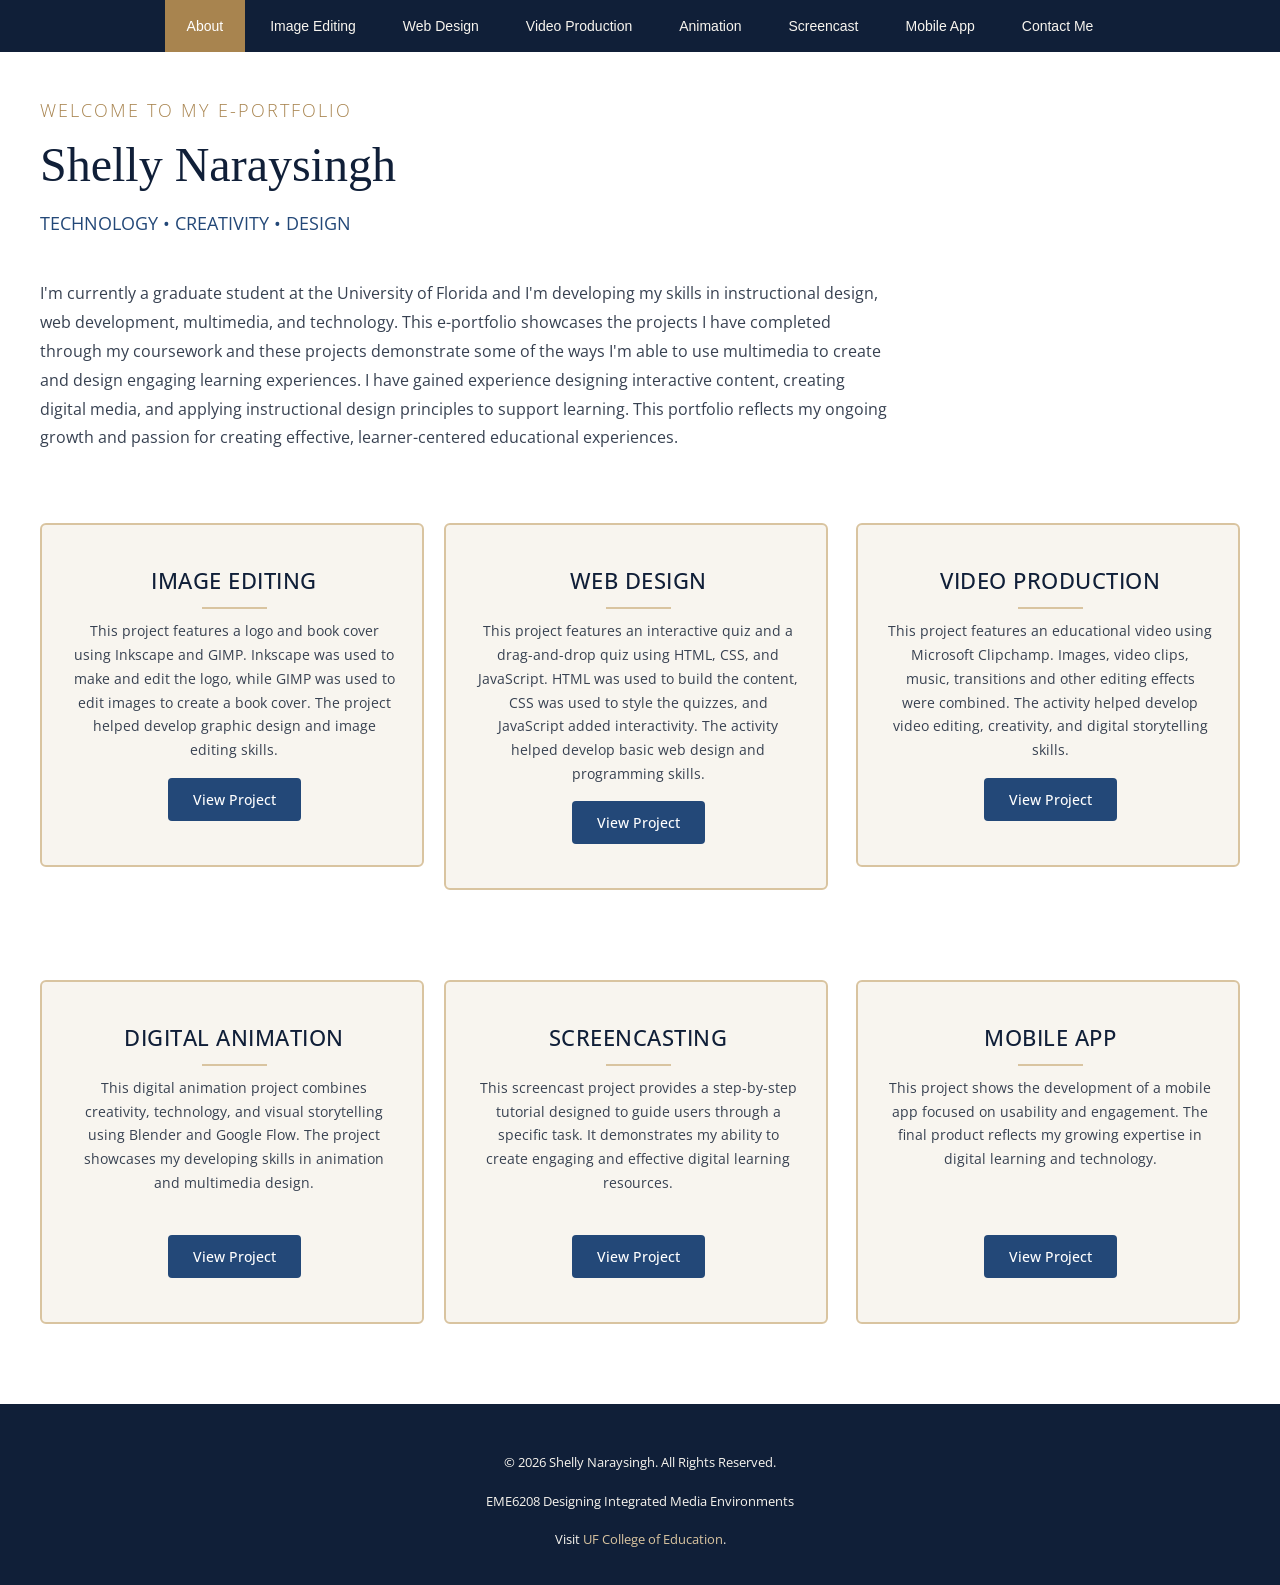
<file: index.html>
<!DOCTYPE html PUBLIC "-//W3C//DTD XHTML 1.0 Strict//EN" "http://www.w3.org/TR/xhtml1/DTD/xhtml1-strict.dtd">


<!--
Design by TEMPLATED
http://templated.co
Released for free under the Creative Commons Attribution License
Name       : Vestibule 
Description: A two-column, fixed-width design with dark color scheme.
Version    : 1.0
Released   : 20130406
-->

<!-- Comments are in ALL CAPS -->


<html xmlns="http://www.w3.org/1999/xhtml">
<head>
<meta name="keywords" content="" />
<meta name="description" content="" />
<meta http-equiv="content-type" content="text/html; charset=utf-8" />

<!-- SET THE PAGE TITLE INSIDE THE TITLE TAGS BELOW -->
<title>Shelly Naraysingh's E-Portfolio</title>

<link href="http://fonts.googleapis.com/css?family=Open+Sans:400,700,300" rel="stylesheet" type="text/css" />
<link href="style.css" rel="stylesheet" type="text/css" media="screen" />
</head>

<body>
<div id="wrapper">
<!-- START OF THE NAVIGATION SECTION.  DO NOT CHANGE ANYTHING ABOVE THIS LINE EXCEPT TO SET THE TITLE. -->


	<div id="menu-wrapper">
		<div id="menu" class="container">
			<ul>
				<!-- NAVIGATION MENU.  THERE SHOULD BE ONE LIST ITEM FOR EACH BUTTON IN YOUR NAVIGATION BAR. -->
                <!-- REPLACE THE # IN THE LINK WITH THE FILE NAME OF THE APPROPRIATE PAGE.  -->
                <li class="current_page_item"><a href="index.html">About</a></li>
				<li><a href="image.html">Image Editing</a></li>
				<li><a href="web-design.html">Web Design</a></li>
				<li><a href="video.html">Video Production</a></li>
				<li><a href="animation.html">Animation</a></li>
				<li><a href="screencast.html">Screencast</a></li>
				<li><a href="mobile.html">Mobile App</a></li>
				<li><a href="contact.html">Contact Me</a></li>
			</ul>
		</div>
	</div>
	<div id="logo" class="container">
		<!-- THIS IS WHERE YOU CUSTOMIZE THE HEADER FOR EACH PAGE. -->
        <h2>Welcome to My E-Portfolio</h2>
		<h1>Shelly Naraysingh</h1>
		<!-- THIS IS WHERE YOU CUSTOMIZE THE SUBHEADER FOR EACH PAGE. -->
        <p>TECHNOLOGY • CREATIVITY • DESIGN</p>
	</div>
	<div id="page" class="container">
		<div>
			<div class="entry">
				<!-- THIS IS WHERE YOU CUSTOMIZE THE INTRODUCTORY PARAGRAPH FOR EACH PAGE. -->
                <p>I'm currently a graduate student at the University of Florida and I'm developing my skills in instructional design, web development, multimedia, and technology.  
					This e-portfolio showcases the projects I have completed through my coursework and these projects demonstrate some of the ways I'm able to use multimedia to create and design engaging learning experiences.  
					I have gained experience designing interactive content, creating digital media, and applying instructional design principles to support learning.  
					This portfolio reflects my ongoing growth and passion for creating effective, learner-centered educational experiences.</p>
			</div>
		</div>
	</div>
    
    
<!-- END OF THE NAVIGATION SECTION. -->

<!-- START OF THE CONTENT SECTION. -->

<!-- ON OTHER PAGES, LIKE THE PROJECT PAGES, YOU WILL TAKE OUT EVERYTHING BETWEEN HERE AND THE END OF THE CONTENT SECTION AND REPLACE IT WITH THE PROJECT CONTENT. -->
    
    
    
    
	<div id="three-column" class="container">
		<div class="tbox1">
			<div class="box-style">
				<div class="content">
					
					<h2>Image Editing</h2>
					<p>This project features a logo and book cover using Inkscape and GIMP. Inkscape was used to make and edit the logo, while GIMP was used to edit images to create a book cover. The project helped develop graphic design and image editing skills.</p>
					<a href="image.html" class="button">View Project</a>
				</div>
			</div>
		</div>
		<div class="tbox2">
			<div class="box-style">
				<div class="content">
					<h2>Web Design</h2>
					<p>This project features an interactive quiz and a drag-and-drop quiz using HTML, CSS, and JavaScript. 
						HTML was used to build the content, CSS was used to style the quizzes, and JavaScript added interactivity. 
						The activity helped develop basic web design and programming skills.</p>
					<a href="web-design.html" class="button">View Project</a>
				</div>
			</div>
		</div>
		<div class="tbox3">
			<div class="box-style">
				<div class="content">
					<h2>Video Production</h2>
					<p>This project features an educational video using Microsoft Clipchamp.  
						Images, video clips, music, transitions and other editing effects were combined.  
						The activity helped develop video editing, creativity, and digital storytelling skills.</p>
					<a href="video.html" class="button">View Project</a>
				</div>
			</div>
		</div>
	</div>
	<div id="three-column" class="container">
		<div class="tbox1">
			<div class="box-style">
				<div class="content">
					<h2>Digital Animation</h2>
					<p>This digital animation project combines creativity, technology, and visual storytelling using Blender and Google Flow.  
						The project showcases my developing skills in animation and multimedia design.</p>
					<a href="animation.html" class="button">View Project</a>
				</div>
			</div>
		</div>
		<div class="tbox2">
			<div class="box-style">
				<div class="content">
					<h2>Screencasting</h2>
					<p>This screencast project provides a step-by-step tutorial designed to guide users through a specific task.  
						It demonstrates my ability to create engaging and effective digital learning resources.</p>
					<a href="screencast.html" class="button">View Project</a>
				</div>
			</div>
		</div>
		<div class="tbox3">
			<div class="box-style">
				<div class="content">
					<h2>Mobile App</h2>
					<p>This project shows the development of a mobile app focused on usability and engagement.  
						The final product reflects my growing expertise in digital learning and technology.</p>
					<a href="mobile.html" class="button">View Project</a>
				
				</div>
			</div>
		</div>
	</div>	
    
    
    
    
    
<!-- END OF THE CONTENT SECTION.  BELOW YOU CAN CUSTOMIZE YOUR FOOTER. -->
</div>

<div id="footer">
	<!-- START FOOTER -->
	<p>&copy; 2026 Shelly Naraysingh. All Rights Reserved.</p>
	<p>EME6208 Designing Integrated Media Environments</p> 
	<p>Visit <a href="https://education.ufl.edu/educational-technology/" rel="nofollow">UF College of Education</a>.</p>
    <!-- END FOOTER -->
</div>

</body>
</html>
</file>
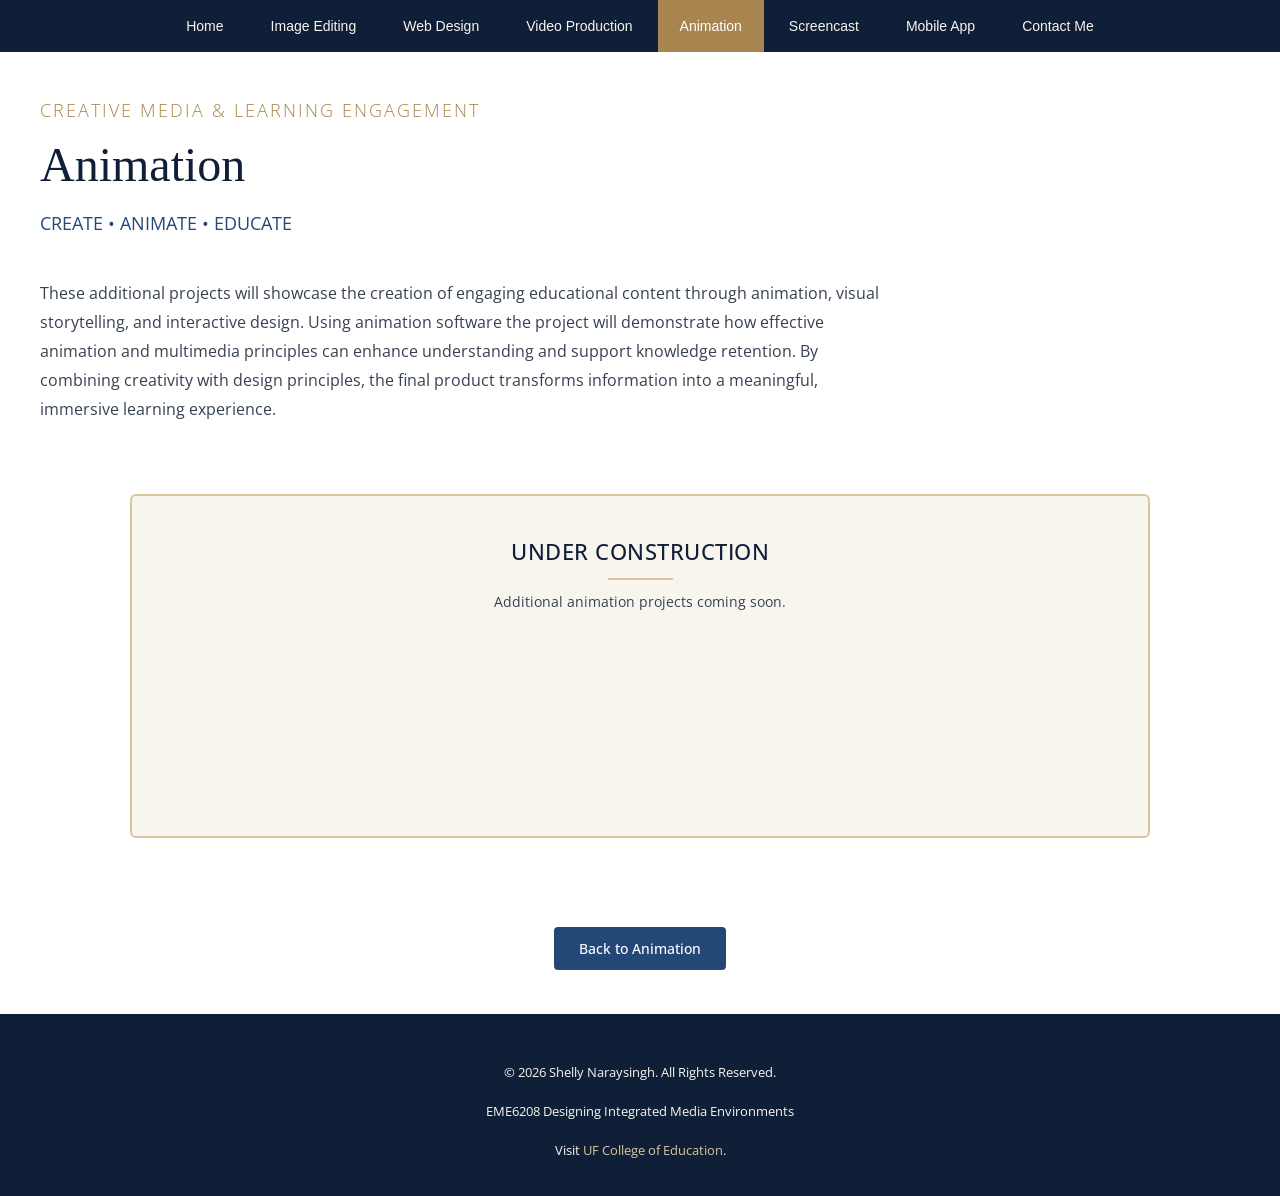
<file: animation-projects.html>
<!DOCTYPE html PUBLIC "-//W3C//DTD XHTML 1.0 Strict//EN" "http://www.w3.org/TR/xhtml1/DTD/xhtml1-strict.dtd">


<!--
Design by TEMPLATED
http://templated.co
Released for free under the Creative Commons Attribution License
Name       : Vestibule 
Description: A two-column, fixed-width design with dark color scheme.
Version    : 1.0
Released   : 20130406
-->

<!-- Comments are in ALL CAPS -->


<html xmlns="http://www.w3.org/1999/xhtml">
<head>
<meta name="keywords" content="" />
<meta name="description" content="" />
<meta http-equiv="content-type" content="text/html; charset=utf-8" />

<!-- SET THE PAGE TITLE INSIDE THE TITLE TAGS BELOW -->
<title>Animation Projects</title>

<link href="http://fonts.googleapis.com/css?family=Open+Sans:400,700,300" rel="stylesheet" type="text/css" />
<link href="style.css" rel="stylesheet" type="text/css" media="screen" />
</head>

<body>
<div id="wrapper">
<!-- START OF THE NAVIGATION SECTION.  DO NOT CHANGE ANYTHING ABOVE THIS LINE EXCEPT TO SET THE TITLE. -->


	<div id="menu-wrapper">
		<div id="menu" class="container">
			<ul>
				<!-- NAVIGATION MENU.  THERE SHOULD BE ONE LIST ITEM FOR EACH BUTTON IN YOUR NAVIGATION BAR. -->
                <!-- REPLACE THE # IN THE LINK WITH THE FILE NAME OF THE APPROPRIATE PAGE.  -->
                <li ><a href="index.html">Home</a></li>
				<li><a href="image.html">Image Editing</a></li>
				<li><a href="web-design.html">Web Design</a></li>
				<li><a href="video.html">Video Production</a></li>
				<li class="current_page_item"><a href="animation.html">Animation</a></li>
				<li><a href="screencast.html">Screencast</a></li>
				<li><a href="mobile.html">Mobile App</a></li>
				<li><a href="contact.html">Contact Me</a></li>
			</ul>
		</div>
	</div>
<!-- END OF THE NAVIGATION SECTION. -->
	
	<div id="logo" class="container">
		<!-- THIS IS WHERE YOU CUSTOMIZE THE HEADER FOR EACH PAGE. -->
        <h2>CREATIVE MEDIA  & LEARNING ENGAGEMENT</h2>
		<h1>Animation</h1>
		<!-- THIS IS WHERE YOU CUSTOMIZE THE SUBHEADER FOR EACH PAGE. -->
        <p>CREATE • ANIMATE • EDUCATE</p>
	</div>
	<div id="page" class="container">
		<div>
			<div class="entry">
				<!-- THIS IS WHERE YOU CUSTOMIZE THE INTRODUCTORY PARAGRAPH FOR EACH PAGE. -->
                <p>These additional projects will showcase the creation of engaging educational content through animation, visual storytelling, and interactive design.  
					Using animation software the project will demonstrate how effective animation and multimedia principles can enhance understanding and support knowledge retention.  
					By combining creativity with design principles, the final product transforms information into a meaningful, immersive learning experience.</p>
			</div>
		</div>
	</div>
    
<!-- START OF THE CONTENT SECTION. -->

<div id="three-column" class="container image-projects">
    <div class="tbox1">
        <div class="box-style">
            <div class="content">

                <h2>Under Construction</h2>

                <p>Additional animation projects coming soon.</p>

            </div>
        </div>
    </div>
</div>
	
<!-- ON OTHER PAGES, LIKE THE PROJECT PAGES, YOU WILL TAKE OUT EVERYTHING BETWEEN HERE AND THE END OF THE CONTENT SECTION AND REPLACE IT WITH THE PROJECT CONTENT. -->
        


			<div style="text-align: center; margin: 5px 0 30px;">
    <a href="video.html" class="button">Back to Animation</a>
			</div>
	
<!-- END OF THE CONTENT SECTION. -->
	
<div id="footer">
	<!-- START FOOTER -->
	<p>&copy; 2026 Shelly Naraysingh. All Rights Reserved.</p>
	<p>EME6208 Designing Integrated Media Environments</p> 
	<p>Visit <a href="https://education.ufl.edu/educational-technology/" rel="nofollow">UF College of Education</a>.</p>
    <!-- END FOOTER -->
</div>

</body>
</html>
</file>
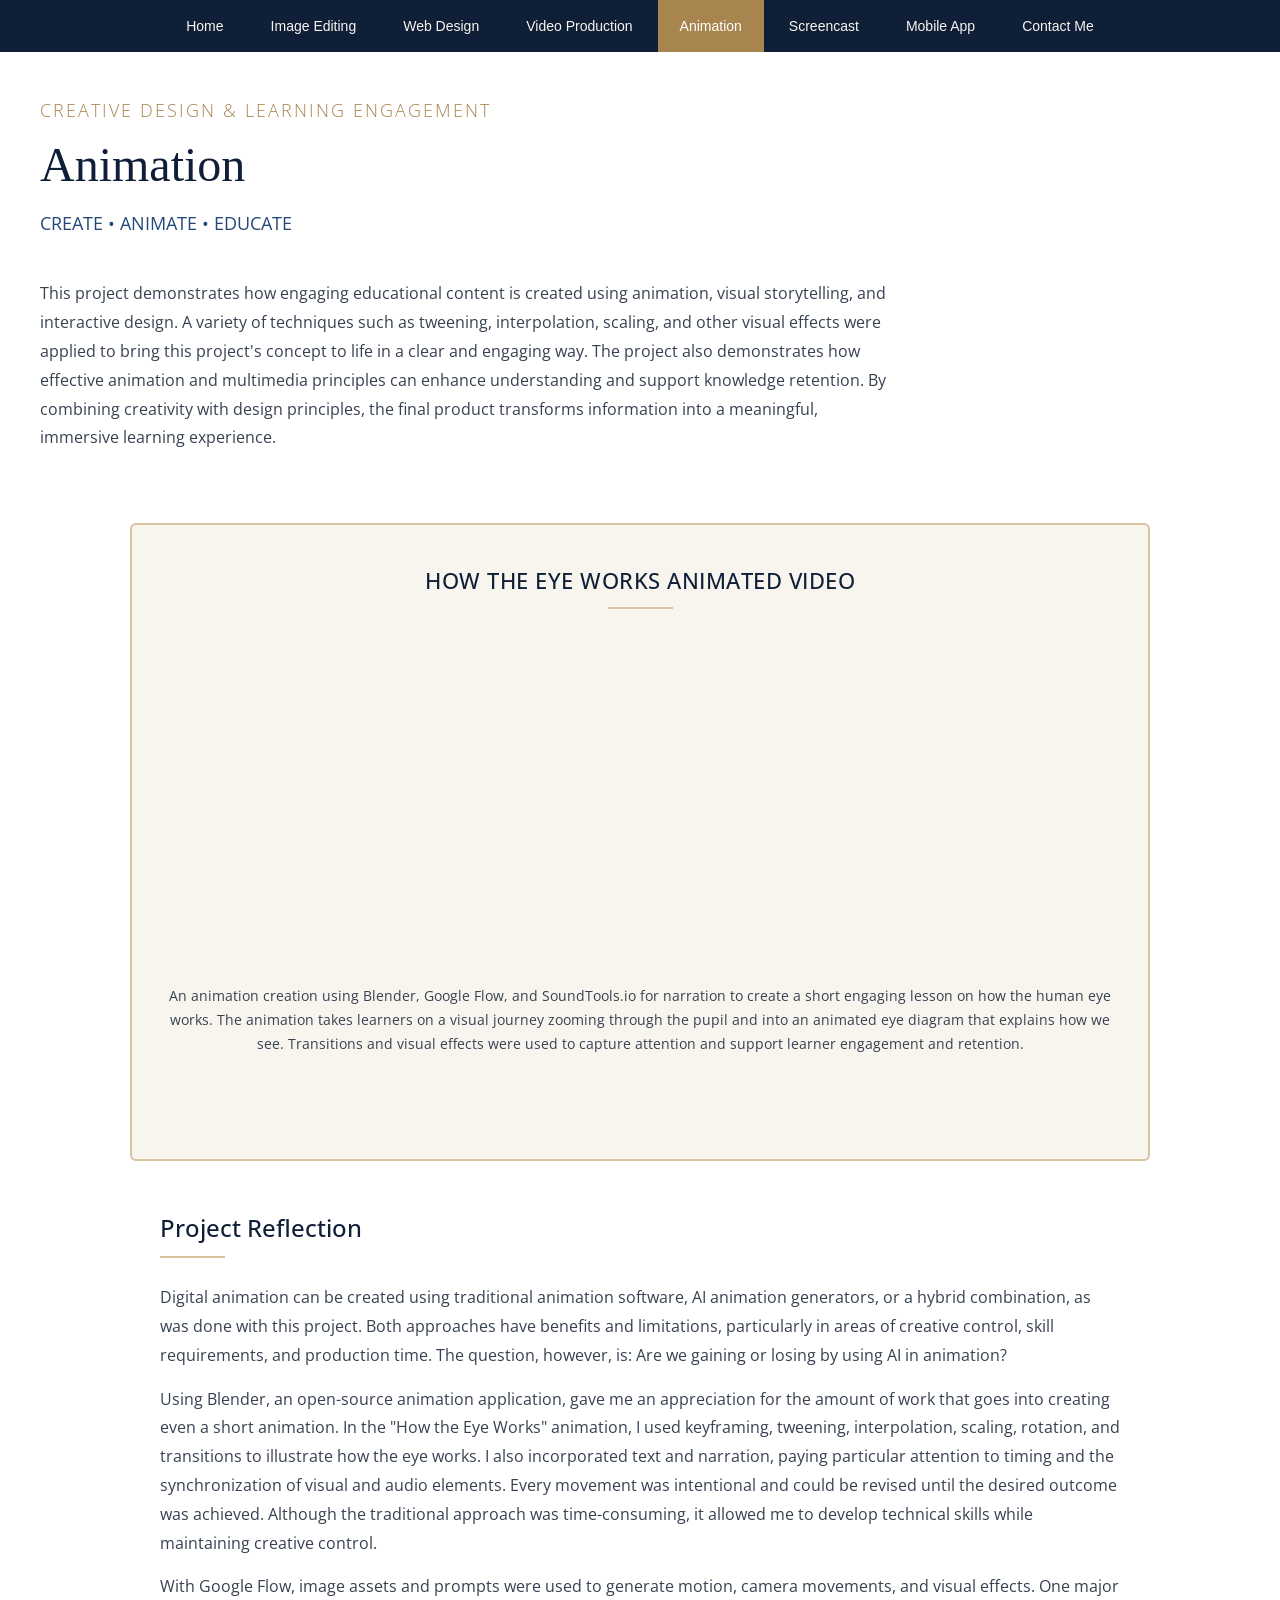
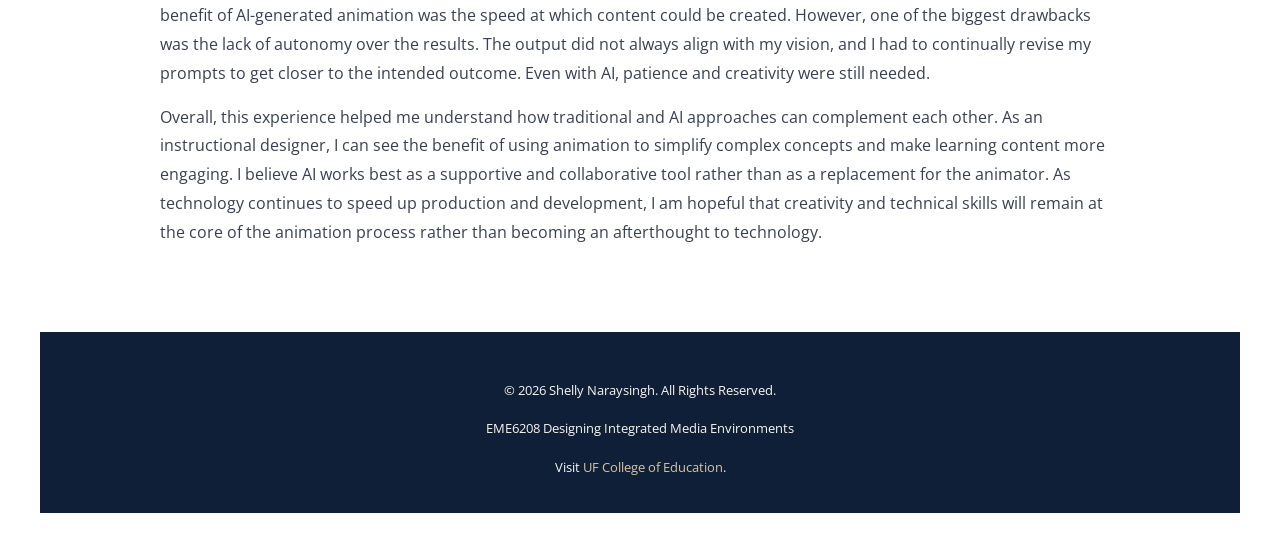
<file: animation.html>
<!DOCTYPE html PUBLIC "-//W3C//DTD XHTML 1.0 Strict//EN" "http://www.w3.org/TR/xhtml1/DTD/xhtml1-strict.dtd">


<!--
Design by TEMPLATED
http://templated.co
Released for free under the Creative Commons Attribution License
Name       : Vestibule 
Description: A two-column, fixed-width design with dark color scheme.
Version    : 1.0
Released   : 20130406
-->

<!-- Comments are in ALL CAPS -->


<html xmlns="http://www.w3.org/1999/xhtml">
<head>
<meta name="keywords" content="" />
<meta name="description" content="" />
<meta http-equiv="content-type" content="text/html; charset=utf-8" />

<!-- SET THE PAGE TITLE INSIDE THE TITLE TAGS BELOW -->
<title>Animation</title>

<link href="http://fonts.googleapis.com/css?family=Open+Sans:400,700,300" rel="stylesheet" type="text/css" />
<link href="style.css" rel="stylesheet" type="text/css" media="screen" />
</head>

<body>
<div id="wrapper">
<!-- START OF THE NAVIGATION SECTION.  DO NOT CHANGE ANYTHING ABOVE THIS LINE EXCEPT TO SET THE TITLE. -->


	<div id="menu-wrapper">
		<div id="menu" class="container">
			<ul>
				<!-- NAVIGATION MENU.  THERE SHOULD BE ONE LIST ITEM FOR EACH BUTTON IN YOUR NAVIGATION BAR. -->
                <!-- REPLACE THE # IN THE LINK WITH THE FILE NAME OF THE APPROPRIATE PAGE.  -->
                <li><a href="index.html">Home</a></li>
				<li><a href="image.html">Image Editing</a></li>
				<li><a href="web-design.html">Web Design</a></li>
				<li><a href="video.html">Video Production</a></li>
				<li class="current_page_item"><a href="animation.html">Animation</a></li>
				<li><a href="screencast.html">Screencast</a></li>
				<li><a href="mobile.html">Mobile App</a></li>
				<li><a href="contact.html">Contact Me</a></li>
			</ul>
		</div>
	</div>
<!-- END OF THE NAVIGATION SECTION. -->
	
	<div id="logo" class="container">
		<!-- THIS IS WHERE YOU CUSTOMIZE THE HEADER FOR EACH PAGE. -->
        <h2>CREATIVE DESIGN  & LEARNING ENGAGEMENT</h2>
		<h1>Animation</h1>
		<!-- THIS IS WHERE YOU CUSTOMIZE THE SUBHEADER FOR EACH PAGE. -->
        <p>CREATE • ANIMATE • EDUCATE</p>
	</div>
	<div id="page" class="container">
		<div>
			<div class="entry">
				<!-- THIS IS WHERE YOU CUSTOMIZE THE INTRODUCTORY PARAGRAPH FOR EACH PAGE. -->
                <p>This project demonstrates how engaging educational content is created using animation, visual storytelling, and interactive design.  
					A variety of techniques such as tweening, interpolation, scaling, and other visual effects were applied to bring this project's concept to life in a clear and engaging way. 
					The project also demonstrates how effective animation and multimedia principles can enhance understanding and support knowledge retention.  
					By combining creativity with design principles, the final product transforms information into a meaningful, immersive learning experience.</p>
			</div>
		</div>
	</div>
    
<!-- START OF THE CONTENT SECTION. -->

<!-- ON OTHER PAGES, LIKE THE PROJECT PAGES, YOU WILL TAKE OUT EVERYTHING BETWEEN HERE AND THE END OF THE CONTENT SECTION AND REPLACE IT WITH THE PROJECT CONTENT. -->
        
<div id="three-column" class="container image-projects">
	<div class="tbox1">
		<div class="box-style">
			<div class="content">
					
					<h2>How The Eye Works Animated Video</h2>
					<iframe width="560" height="315"
						style="margin-top: 25px; margin-bottom: 25px;"
						src="https://www.youtube.com/embed/gAm5tS2Rs1s?si=Y9TPauMrjezBIq26" 
						title="YouTube video player" frameborder="0" 
						allow="accelerometer; autoplay; clipboard-write; encrypted-media; gyroscope; picture-in-picture; web-share" 
						referrerpolicy="strict-origin-when-cross-origin" 
						allowfullscreen>
					</iframe>
				
					<p>An animation creation using Blender, Google Flow, and SoundTools.io for narration to create a short engaging lesson on how the human eye works.  
						The animation takes learners on a visual journey zooming through the pupil and into an animated eye diagram that explains how we see.  
						Transitions and visual effects were used to capture attention and support learner engagement and retention.</p>
					
				</div>
			</div>
		</div>

	
<!-- Project Reflection -->
<div class="project-reflection">

    <h2>Project Reflection</h2>

    <p>Digital animation can be created using traditional animation software, AI animation generators, or a hybrid combination, as was done with this project.  
		Both approaches have benefits and limitations, particularly in areas of creative control, skill requirements, and production time.  
		The question, however, is: Are we gaining or losing by using AI in animation?</p>

    <p>Using Blender, an open-source animation application, gave me an appreciation for the amount of work that goes into creating even a short animation.  
		In the "How the Eye Works" animation, I used keyframing, tweening, interpolation, scaling, rotation, and transitions to illustrate how the eye works.  
		I also incorporated text and narration, paying particular attention to timing and the synchronization of visual and audio elements.  
		Every movement was intentional and could be revised until the desired outcome was achieved. Although the traditional approach was time-consuming, it allowed me to develop technical skills while maintaining creative control.</p>

    <p>With Google Flow, image assets and prompts were used to generate motion, camera movements, and visual effects.  
		One major benefit of AI-generated animation was the speed at which content could be created. However, one of the biggest drawbacks was the lack of autonomy over the results.  
		The output did not always align with my vision, and I had to continually revise my prompts to get closer to the intended outcome. 
		Even with AI, patience and creativity were still needed.</p>

    <p>Overall, this experience helped me understand how traditional and AI approaches can complement each other.  
		As an instructional designer, I can see the benefit of using animation to simplify complex concepts and make learning content more engaging.  
		I believe AI works best as a supportive and collaborative tool rather than as a replacement for the animator.  
		As technology continues to speed up production and development, I am hopeful that creativity and technical skills will remain at the core of the animation process rather than becoming an afterthought to technology.</p>

</div>		

	
<!-- END OF THE CONTENT SECTION. -->
	
<div id="footer">
	<!-- START FOOTER -->
	<p>&copy; 2026 Shelly Naraysingh. All Rights Reserved.</p>
	<p>EME6208 Designing Integrated Media Environments</p>
	<p>Visit <a href="https://education.ufl.edu/educational-technology/" rel="nofollow">UF College of Education</a>.</p>
	
    <!-- END FOOTER -->
</div>

</body>
</html>
</file>
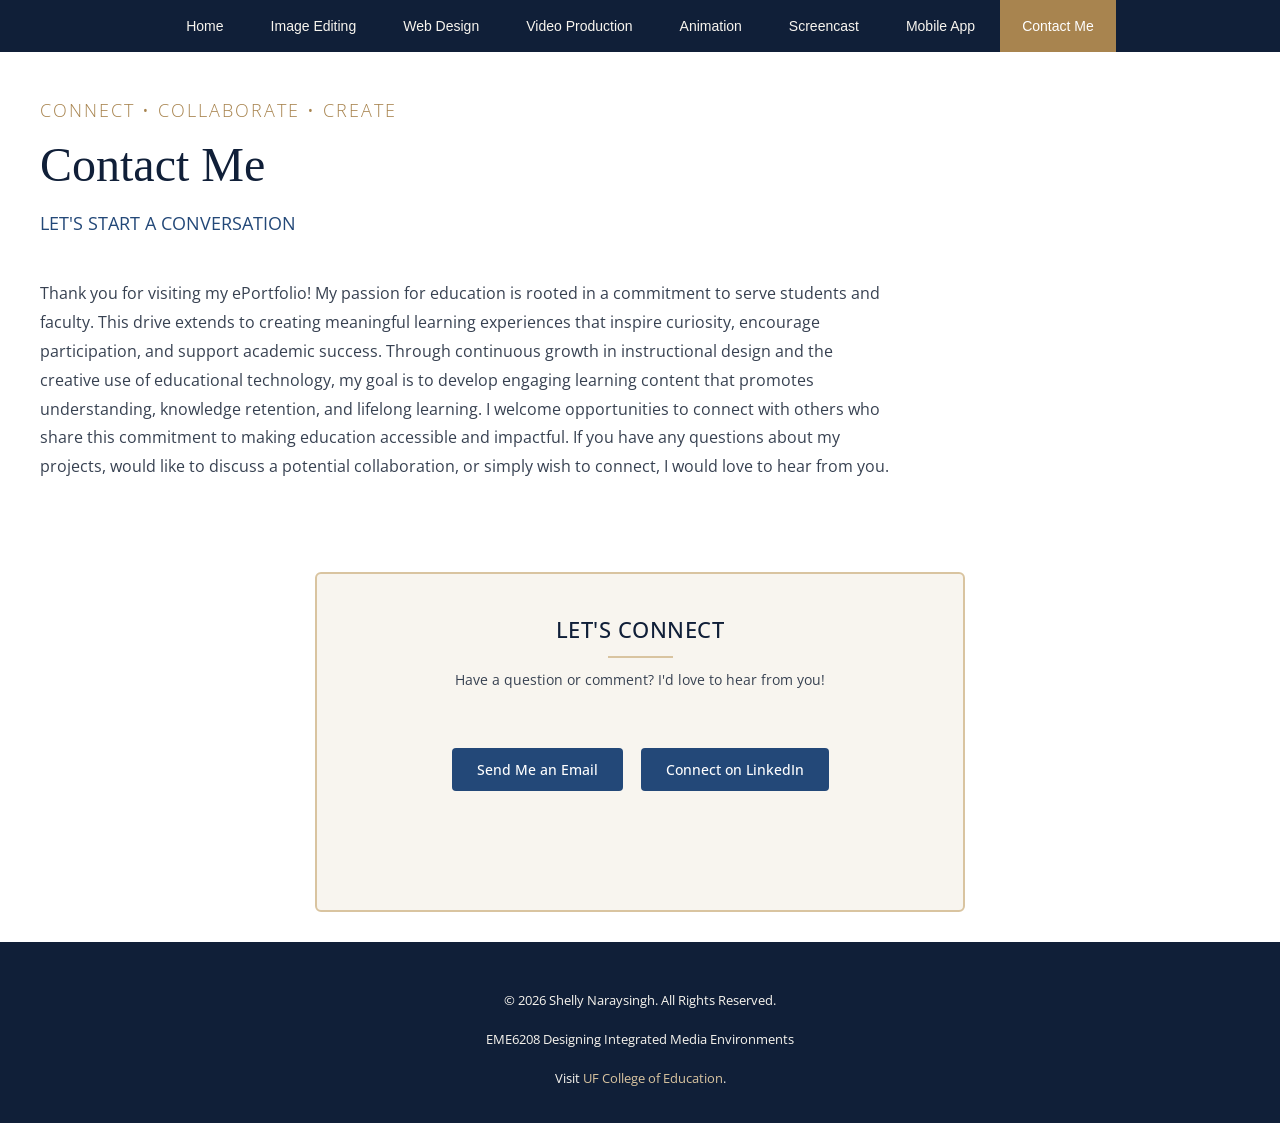
<file: contact.html>
<!DOCTYPE html PUBLIC "-//W3C//DTD XHTML 1.0 Strict//EN" "http://www.w3.org/TR/xhtml1/DTD/xhtml1-strict.dtd">


<!--
Design by TEMPLATED
http://templated.co
Released for free under the Creative Commons Attribution License
Name       : Vestibule 
Description: A two-column, fixed-width design with dark color scheme.
Version    : 1.0
Released   : 20130406
-->

<!-- Comments are in ALL CAPS -->


<html xmlns="http://www.w3.org/1999/xhtml">
<head>
<meta name="keywords" content="" />
<meta name="description" content="" />
<meta http-equiv="content-type" content="text/html; charset=utf-8" />

<!-- SET THE PAGE TITLE INSIDE THE TITLE TAGS BELOW -->
<title>Contact Me</title>

<link href="http://fonts.googleapis.com/css?family=Open+Sans:400,700,300" rel="stylesheet" type="text/css" />
<link href="style.css" rel="stylesheet" type="text/css" media="screen" />
</head>

<body>
<div id="wrapper">
<!-- START OF THE NAVIGATION SECTION.  DO NOT CHANGE ANYTHING ABOVE THIS LINE EXCEPT TO SET THE TITLE. -->


	<div id="menu-wrapper">
		<div id="menu" class="container">
			<ul>
				<!-- NAVIGATION MENU.  THERE SHOULD BE ONE LIST ITEM FOR EACH BUTTON IN YOUR NAVIGATION BAR. -->
                <!-- REPLACE THE # IN THE LINK WITH THE FILE NAME OF THE APPROPRIATE PAGE.  -->
                <li ><a href="index.html">Home</a></li>
				<li><a href="image.html">Image Editing</a></li>
				<li><a href="web-design.html">Web Design</a></li>
				<li><a href="video.html">Video Production</a></li>
				<li><a href="animation.html">Animation</a></li>
				<li><a href="screencast.html">Screencast</a></li>
				<li><a href="mobile.html">Mobile App</a></li>
				<li class="current_page_item"><a href="contact.html">Contact Me</a></li>
			</ul>
		</div>
	</div>
<!-- END OF THE NAVIGATION SECTION. -->
	
	<div id="logo" class="container">
		<!-- THIS IS WHERE YOU CUSTOMIZE THE HEADER FOR EACH PAGE. -->
        <h2>CONNECT • COLLABORATE • CREATE</h2>
		<h1>Contact Me</h1>
		<!-- THIS IS WHERE YOU CUSTOMIZE THE SUBHEADER FOR EACH PAGE. -->
        <p>LET'S START A CONVERSATION</p>
	</div>
	<div id="page" class="container">
		<div>
			<div class="entry">
				<!-- THIS IS WHERE YOU CUSTOMIZE THE INTRODUCTORY PARAGRAPH FOR EACH PAGE. -->
                <p>Thank you for visiting my ePortfolio!  My passion for education is rooted in a commitment to serve students and faculty.  
                This drive extends to creating meaningful learning experiences that inspire curiosity, encourage participation, and support academic success.  
                Through continuous growth in instructional design and the creative use of educational technology, my goal is to develop engaging learning content that promotes understanding, knowledge retention, and lifelong learning.  
                I welcome opportunities to connect with others who share this commitment to making education accessible and impactful.  If you have any questions about my projects, would like to discuss a potential collaboration, or simply wish to connect, I would love to hear from you.</p>
			</div>
		</div>
	</div>
    
<!-- START OF THE CONTENT SECTION. -->

<div class="box-style" style="max-width: 650px; margin: 30px auto; padding: 30px; box-sizing: border-box;">

    <h2>Let's Connect</h2>

    <p style="margin-bottom: 0px;">Have a question or comment?
       I'd love to hear from you!</p>

	<div style="margin-top: -50px; text-align: center;"> </div>

    <a href="mailto:snaraysingh@ufl.edu" class="button">
        Send Me an Email
    </a>

	<a href="https://www.linkedin.com/in/shelly-naraysingh-bsc-phr-755646101/"
   class="button"
   target="_blank"
   rel="noopener noreferrer"
   style="margin-left: 15px;">
    Connect on LinkedIn
</a>
</div>
	

	
<!-- END OF THE CONTENT SECTION. -->
	
<div id="footer">
	<!-- START FOOTER -->
	<p>&copy; 2026 Shelly Naraysingh. All Rights Reserved.</p>
	<p>EME6208 Designing Integrated Media Environments</p> 
	<p>Visit <a href="https://education.ufl.edu/educational-technology/" rel="nofollow">UF College of Education</a>.</p>
    <!-- END FOOTER -->
</div>

</body>
</html>
</file>
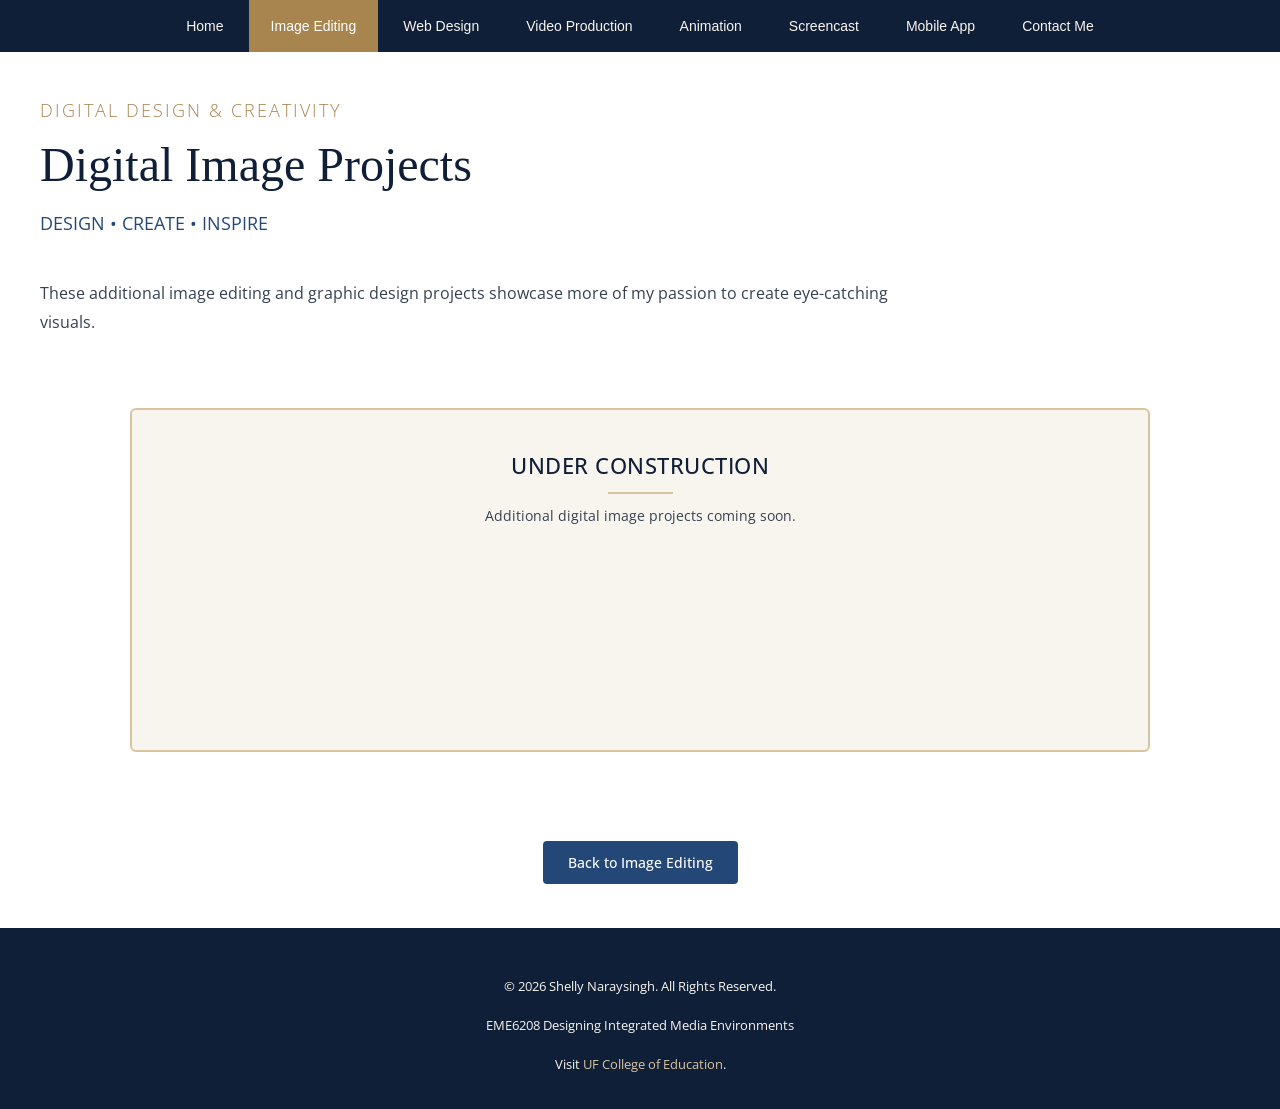
<file: digital-image.html>
<!DOCTYPE html PUBLIC "-//W3C//DTD XHTML 1.0 Strict//EN" "http://www.w3.org/TR/xhtml1/DTD/xhtml1-strict.dtd">


<!--
Design by TEMPLATED
http://templated.co
Released for free under the Creative Commons Attribution License
Name       : Vestibule 
Description: A two-column, fixed-width design with dark color scheme.
Version    : 1.0
Released   : 20130406
-->

<!-- Comments are in ALL CAPS -->


<html xmlns="http://www.w3.org/1999/xhtml">
<head>
<meta name="keywords" content="" />
<meta name="description" content="" />
<meta http-equiv="content-type" content="text/html; charset=utf-8" />

<!-- SET THE PAGE TITLE INSIDE THE TITLE TAGS BELOW -->
<title>Digital Image Projects</title>

<link href="http://fonts.googleapis.com/css?family=Open+Sans:400,700,300" rel="stylesheet" type="text/css" />
<link href="style.css" rel="stylesheet" type="text/css" media="screen" />
</head>

<body>
<div id="wrapper">
<!-- START OF THE NAVIGATION SECTION.  DO NOT CHANGE ANYTHING ABOVE THIS LINE EXCEPT TO SET THE TITLE. -->


	<div id="menu-wrapper">
		<div id="menu" class="container">
			<ul>
				<!-- NAVIGATION MENU.  THERE SHOULD BE ONE LIST ITEM FOR EACH BUTTON IN YOUR NAVIGATION BAR. -->
                <!-- REPLACE THE # IN THE LINK WITH THE FILE NAME OF THE APPROPRIATE PAGE.  -->
                <li ><a href="index.html">Home</a></li>
				<li class="current_page_item"><a href="image.html">Image Editing</a></li>
				<li><a href="web-design.html">Web Design</a></li>
				<li><a href="video.html">Video Production</a></li>
				<li><a href="animation.html">Animation</a></li>
				<li><a href="screencast.html">Screencast</a></li>
				<li><a href="mobile.html">Mobile App</a></li>
				<li><a href="contact.html">Contact Me</a></li>
			</ul>
		</div>
	</div>
<!-- END OF THE NAVIGATION SECTION. -->
	
	<div id="logo" class="container">
		<!-- THIS IS WHERE YOU CUSTOMIZE THE HEADER FOR EACH PAGE. -->
        <h2>DIGITAL DESIGN & CREATIVITY</h2>
		<h1>Digital Image Projects</h1>
		<!-- THIS IS WHERE YOU CUSTOMIZE THE SUBHEADER FOR EACH PAGE. -->
        <p>DESIGN • CREATE • INSPIRE</p>
	</div>
	<div id="page" class="container">
		<div>
			<div class="entry">
				<!-- THIS IS WHERE YOU CUSTOMIZE THE INTRODUCTORY PARAGRAPH FOR EACH PAGE. -->
                <p>These additional image editing and graphic design projects showcase more of my passion to create eye-catching visuals.</p>
			</div>
		</div>
	</div>
    
<!-- START OF THE CONTENT SECTION. -->

<div id="three-column" class="container image-projects">
    <div class="tbox1">
        <div class="box-style">
            <div class="content">

                <h2>Under Construction</h2>

                <p>Additional digital image projects coming soon.</p>

            </div>
        </div>
    </div>
</div>
	
<!-- ON OTHER PAGES, LIKE THE PROJECT PAGES, YOU WILL TAKE OUT EVERYTHING BETWEEN HERE AND THE END OF THE CONTENT SECTION AND REPLACE IT WITH THE PROJECT CONTENT. -->
        


			<div style="text-align: center; margin: 5px 0 30px;">
    <a href="image.html" class="button">Back to Image Editing</a>
			</div>
	
<!-- END OF THE CONTENT SECTION. -->
	
<div id="footer">
	<!-- START FOOTER -->
	<p>&copy; 2026 Shelly Naraysingh. All Rights Reserved.</p>
	<p>EME6208 Designing Integrated Media Environments</p> 
	<p>Visit <a href="https://education.ufl.edu/educational-technology/" rel="nofollow">UF College of Education</a>.</p>
    <!-- END FOOTER -->
</div>

</body>
</html>
</file>
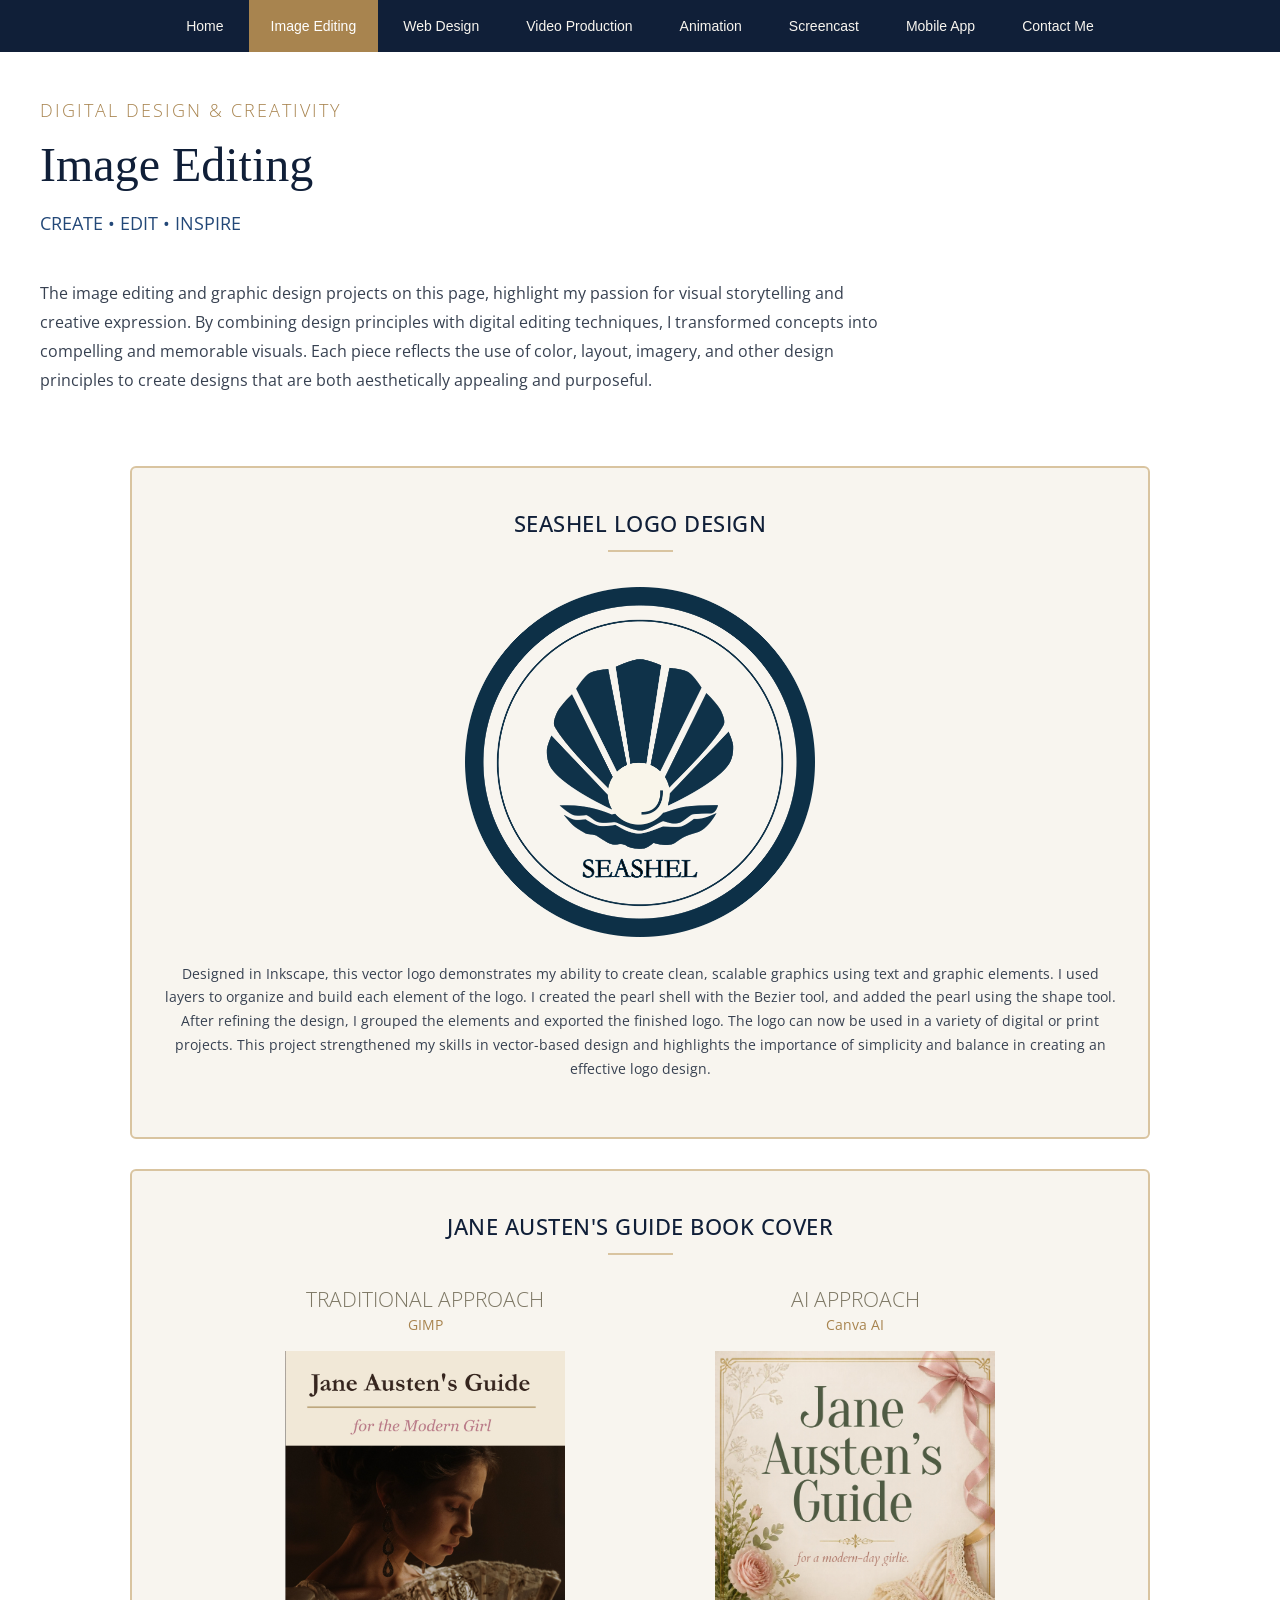
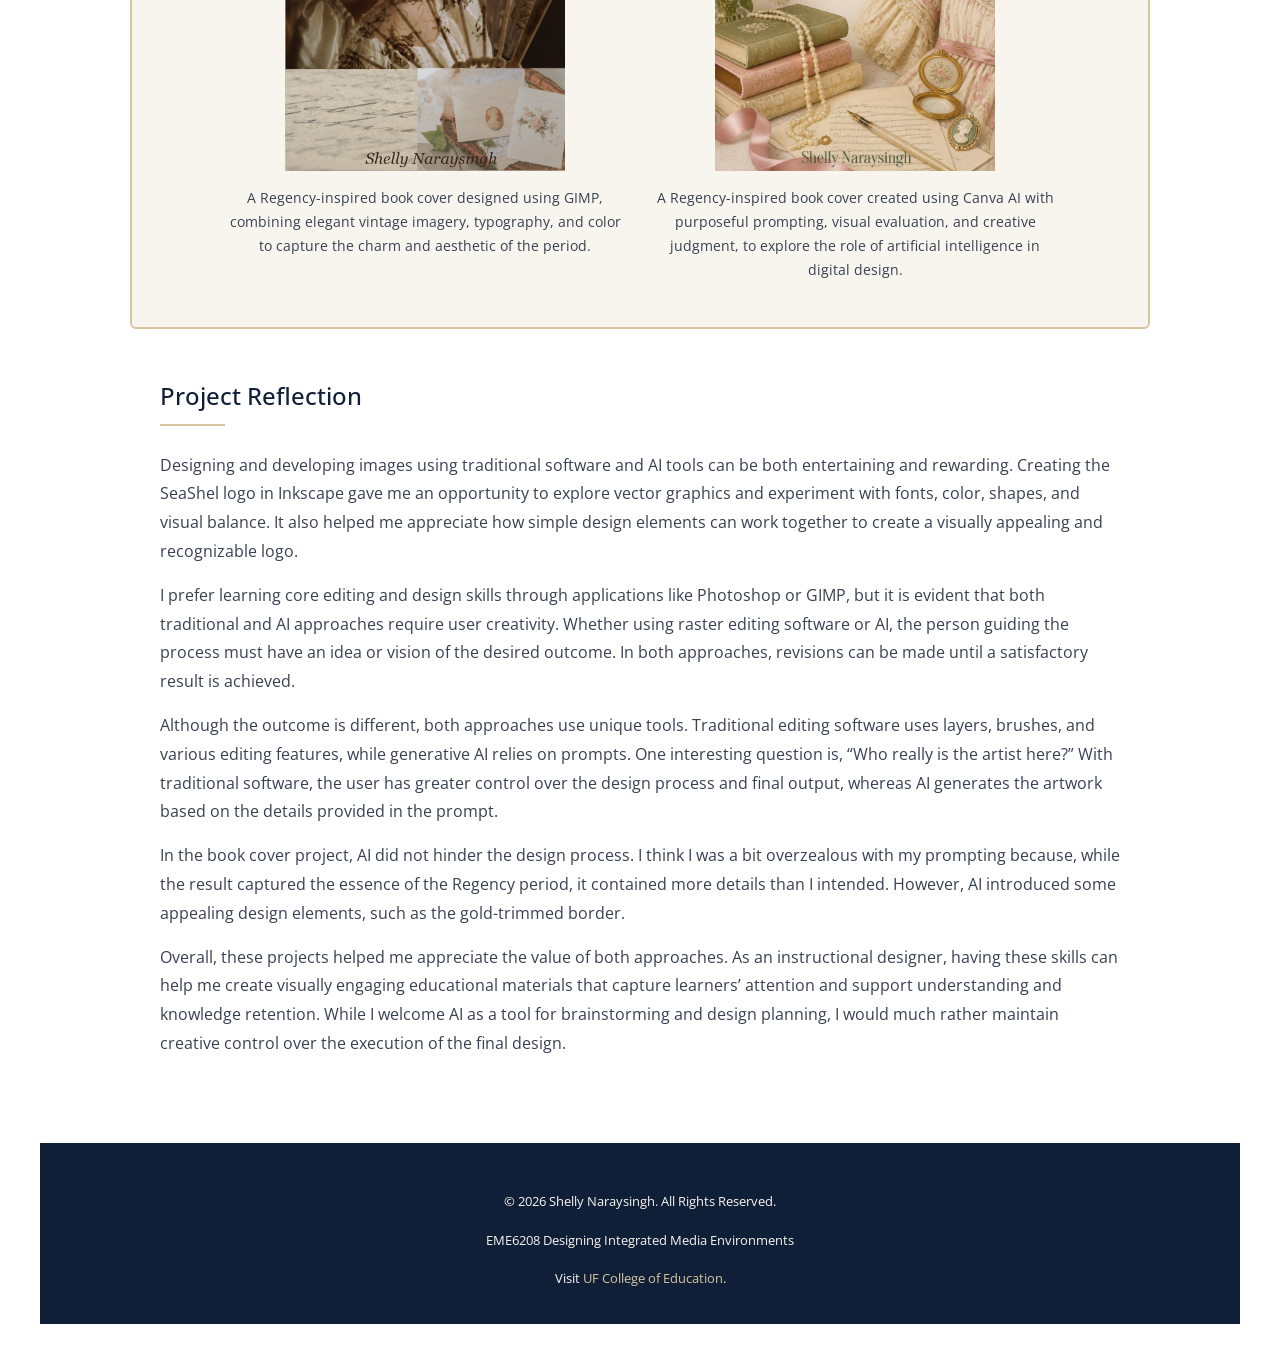
<file: image.html>
<!DOCTYPE html PUBLIC "-//W3C//DTD XHTML 1.0 Strict//EN" "http://www.w3.org/TR/xhtml1/DTD/xhtml1-strict.dtd">


<!--
Design by TEMPLATED
http://templated.co
Released for free under the Creative Commons Attribution License
Name       : Vestibule 
Description: A two-column, fixed-width design with dark color scheme.
Version    : 1.0
Released   : 20130406
-->

<!-- Comments are in ALL CAPS -->


<html xmlns="http://www.w3.org/1999/xhtml">
<head>
<meta name="keywords" content="" />
<meta name="description" content="" />
<meta http-equiv="content-type" content="text/html; charset=utf-8" />

<!-- SET THE PAGE TITLE INSIDE THE TITLE TAGS BELOW -->
<title>Image Editing</title>

<link href="http://fonts.googleapis.com/css?family=Open+Sans:400,700,300" rel="stylesheet" type="text/css" />
<link href="style.css" rel="stylesheet" type="text/css" media="screen" />
</head>

<body>
<div id="wrapper">
<!-- START OF THE NAVIGATION SECTION.  DO NOT CHANGE ANYTHING ABOVE THIS LINE EXCEPT TO SET THE TITLE. -->


	<div id="menu-wrapper">
		<div id="menu" class="container">
			<ul>
				<!-- NAVIGATION MENU.  THERE SHOULD BE ONE LIST ITEM FOR EACH BUTTON IN YOUR NAVIGATION BAR. -->
                <!-- REPLACE THE # IN THE LINK WITH THE FILE NAME OF THE APPROPRIATE PAGE.  -->
                <li ><a href="index.html">Home</a></li>
				<li class="current_page_item"><a href="image.html">Image Editing</a></li>
				<li><a href="web-design.html">Web Design</a></li>
				<li><a href="video.html">Video Production</a></li>
				<li><a href="animation.html">Animation</a></li>
				<li><a href="screencast.html">Screencast</a></li>
				<li><a href="mobile.html">Mobile App</a></li>
				<li><a href="contact.html">Contact Me</a></li>
			</ul>
		</div>
	</div>
<!-- END OF THE NAVIGATION SECTION. -->
	
	<div id="logo" class="container">
		<!-- THIS IS WHERE YOU CUSTOMIZE THE HEADER FOR EACH PAGE. -->
        <h2>DIGITAL DESIGN & CREATIVITY</h2>
		<h1>Image Editing</h1>
		<!-- THIS IS WHERE YOU CUSTOMIZE THE SUBHEADER FOR EACH PAGE. -->
        <p>CREATE • EDIT • INSPIRE</p>
	</div>
	<div id="page" class="container">
		<div>
			<div class="entry">
				<!-- THIS IS WHERE YOU CUSTOMIZE THE INTRODUCTORY PARAGRAPH FOR EACH PAGE. -->
                <p>The image editing and graphic design projects on this page, highlight my passion for visual storytelling and creative expression.  
					By combining design principles with digital editing techniques, I transformed concepts into compelling and memorable visuals.  
					Each piece reflects the use of color, layout, imagery, and other design principles to create designs that are both aesthetically appealing and purposeful.</p>
			</div>
		</div>
	</div>
    
<!-- START OF THE CONTENT SECTION. -->

<!-- ON OTHER PAGES, LIKE THE PROJECT PAGES, YOU WILL TAKE OUT EVERYTHING BETWEEN HERE AND THE END OF THE CONTENT SECTION AND REPLACE IT WITH THE PROJECT CONTENT. -->
        
<div id="three-column" class="container image-projects">
	<div class="tbox1">
		<div class="box-style">
			<div class="content">
					
					<h2>SeaShel Logo Design</h2>
					<img src="pearl-logo.png"
     					alt="SeaShel Logo Design"
     					style="width: 100%; height: auto;">
					<p>Designed in Inkscape, this vector logo demonstrates my ability to create clean, scalable graphics using text and graphic elements.  
						I used layers to organize and build each element of the logo.  I created the pearl shell with the Bezier tool, and added the pearl using the shape tool.  
						After refining the design, I grouped the elements and exported the finished logo.  The logo can now be used in a variety of digital or print projects.  
						This project strengthened my skills in vector-based design and highlights the importance of simplicity and balance in creating an effective logo design.</p>
					
				</div>
			</div>
		</div>

	<div class="tbox2">
    <div class="box-style">
        <div class="content">

            <h2>Jane Austen's Guide Book Cover</h2>

            <div style="display: flex; justify-content: center; flex-wrap: wrap; gap: 30px; width: 100%; margin-top: 20px;">

                <!-- Traditional Approach -->

                <div style="flex: 1 1 250px; max-width: 400px;">

                    <h3>Traditional Approach</h3>

                    <p style="min-height: 0; color: #A8844F;">
                        GIMP
                    </p>

                    <img src="Jane Austen's Guide Book Cover.jpg"
                         alt="Traditional Regency-inspired book cover"
                         style="width: 85%; max-width: 280px; height: auto; margin: 15px auto;">

                    <p style="min-height: 0;">
                        A Regency-inspired book cover designed using GIMP, combining elegant vintage imagery, typography, and color to capture
                        the charm and aesthetic of the period.
                    </p>

                </div>

                <!-- AI Approach -->

                <div style="flex: 1 1 250px; max-width: 400px;">

                    <h3>AI Approach</h3>

                    <p style="min-height: 0; color: #A8844F;">
                        Canva AI
                    </p>

                    <img src="Jane Austen’s Guide AI Book Cover.jpg"
                         alt="AI-assisted Regency-inspired book cover"
                         style="width: 85%; max-width: 280px; height: auto; margin: 15px auto;">

                    <p style="min-height: 0;">
                        A Regency-inspired book cover created using Canva AI with purposeful prompting, visual evaluation, and creative judgment, to explore the role
                        of artificial intelligence in digital design.
                    </p>

                </div>

            </div>

        </div>
    </div>
</div>
	

<!-- Project Reflection -->

<div class="project-reflection">

    <h2>Project Reflection</h2>

    <p>Designing and developing images using traditional software and AI tools can be both entertaining and rewarding.  
		Creating the SeaShel logo in Inkscape gave me an opportunity to explore vector graphics and experiment with fonts, color, shapes, and visual balance.  
		It also helped me appreciate how simple design elements can work together to create a visually appealing and recognizable logo.</p>

    <p>I prefer learning core editing and design skills through applications like Photoshop or GIMP, but it is evident that both traditional and AI approaches require user creativity.  
		Whether using raster editing software or AI, the person guiding the process must have an idea or vision of the desired outcome.  
		In both approaches, revisions can be made until a satisfactory result is achieved.</p>

    <p>Although the outcome is different, both approaches use unique tools.  
		Traditional editing software uses layers, brushes, and various editing features, while generative AI relies on prompts.  
		One interesting question is, “Who really is the artist here?”  
		With traditional software, the user has greater control over the design process and final output, whereas AI generates the artwork based on the details provided in the prompt.</p>

    <p>In the book cover project, AI did not hinder the design process.  
		I think I was a bit overzealous with my prompting because, while the result captured the essence of the Regency period, it contained more details than I intended.  
		However, AI introduced some appealing design elements, such as the gold-trimmed border.</p>

	 <p>Overall, these projects helped me appreciate the value of both approaches.  
		 As an instructional designer, having these skills can help me create visually engaging educational materials that capture learners’ attention and support understanding and knowledge retention.  
		 While I welcome AI as a tool for brainstorming and design planning, I would much rather maintain creative control over the execution of the final design.</p>
</div>			
	
<!-- END OF THE CONTENT SECTION. -->
	
<div id="footer">
	<!-- START FOOTER -->
	<p>&copy; 2026 Shelly Naraysingh. All Rights Reserved.</p>
	<p>EME6208 Designing Integrated Media Environments</p> 
	<p>Visit <a href="https://education.ufl.edu/educational-technology/" rel="nofollow">UF College of Education</a>.</p>
    <!-- END FOOTER -->
</div>

</body>
</html>
</file>
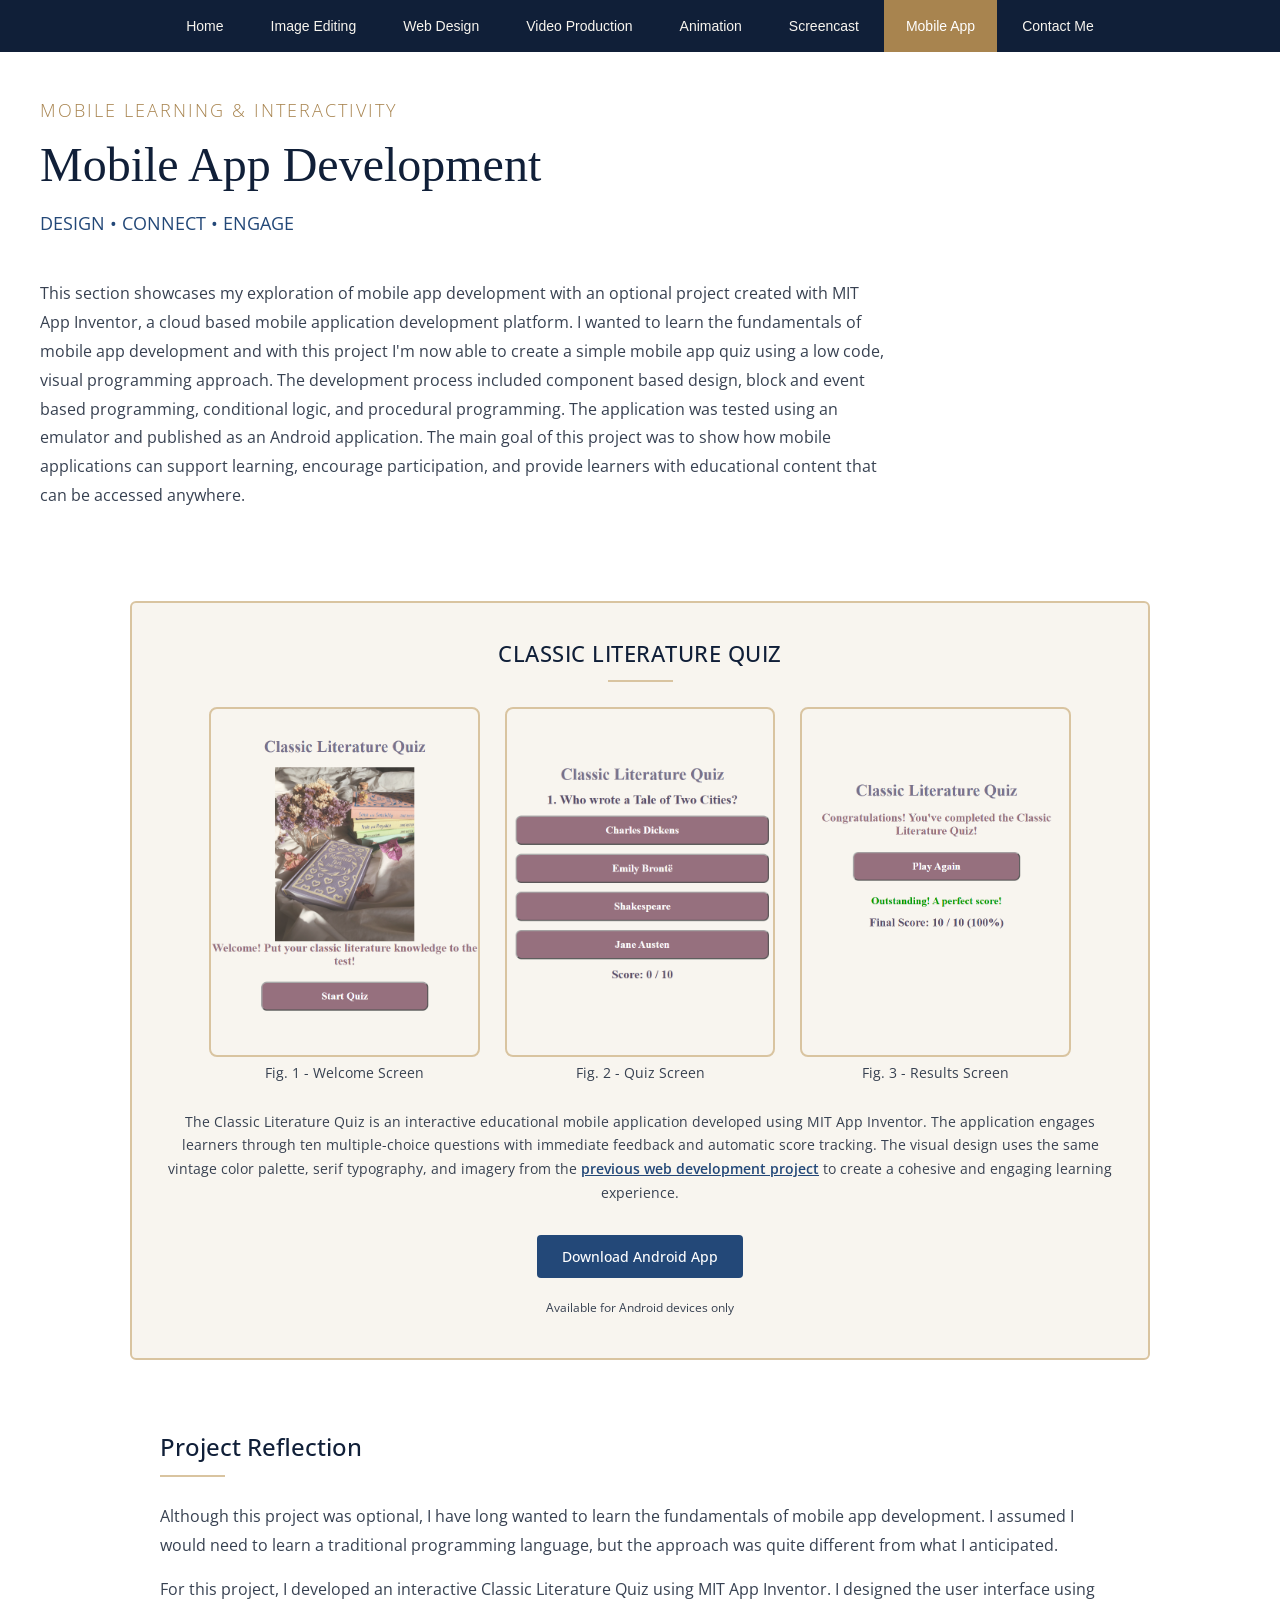
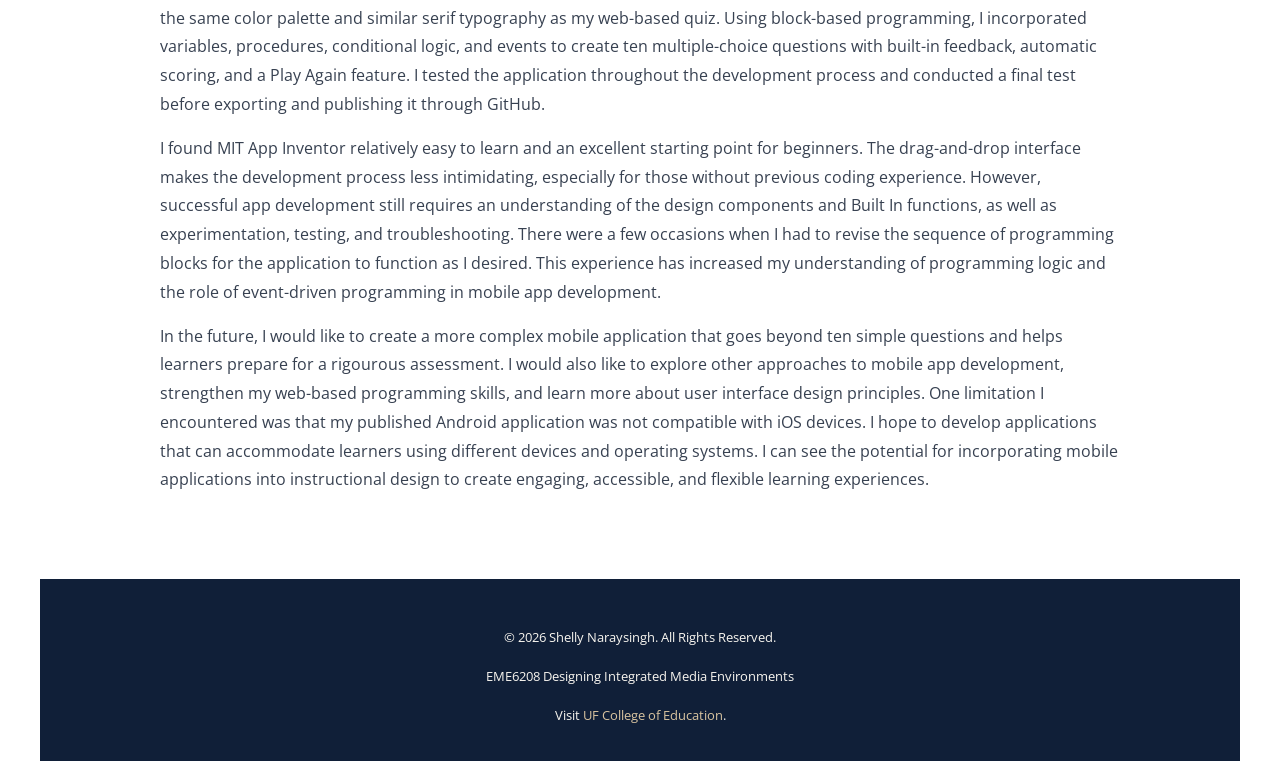
<file: mobile.html>
<!DOCTYPE html PUBLIC "-//W3C//DTD XHTML 1.0 Strict//EN" "http://www.w3.org/TR/xhtml1/DTD/xhtml1-strict.dtd">


<!--
Design by TEMPLATED
http://templated.co
Released for free under the Creative Commons Attribution License
Name       : Vestibule 
Description: A two-column, fixed-width design with dark color scheme.
Version    : 1.0
Released   : 20130406
-->

<!-- Comments are in ALL CAPS -->


<html xmlns="http://www.w3.org/1999/xhtml">
<head>
<meta name="keywords" content="" />
<meta name="description" content="" />
<meta http-equiv="content-type" content="text/html; charset=utf-8" />

<!-- SET THE PAGE TITLE INSIDE THE TITLE TAGS BELOW -->
<title>Mobile App</title>

<link href="http://fonts.googleapis.com/css?family=Open+Sans:400,700,300" rel="stylesheet" type="text/css" />
<link href="style.css" rel="stylesheet" type="text/css" media="screen" />
</head>

<body>
<div id="wrapper">
<!-- START OF THE NAVIGATION SECTION.  DO NOT CHANGE ANYTHING ABOVE THIS LINE EXCEPT TO SET THE TITLE. -->


	<div id="menu-wrapper">
		<div id="menu" class="container">
			<ul>
				<!-- NAVIGATION MENU.  THERE SHOULD BE ONE LIST ITEM FOR EACH BUTTON IN YOUR NAVIGATION BAR. -->
                <!-- REPLACE THE # IN THE LINK WITH THE FILE NAME OF THE APPROPRIATE PAGE.  -->
                <li ><a href="index.html">Home</a></li>
				<li><a href="image.html">Image Editing</a></li>
				<li><a href="web-design.html">Web Design</a></li>
				<li><a href="video.html">Video Production</a></li>
				<li><a href="animation.html">Animation</a></li>
				<li><a href="screencast.html">Screencast</a></li>
				<li class="current_page_item"><a href="mobile.html">Mobile App</a></li>
				<li><a href="contact.html">Contact Me</a></li>
			</ul>
		</div>
	</div>
<!-- END OF THE NAVIGATION SECTION. -->
	
	<div id="logo" class="container">
		<!-- THIS IS WHERE YOU CUSTOMIZE THE HEADER FOR EACH PAGE. -->
        <h2>MOBILE LEARNING & INTERACTIVITY</h2>
		<h1>Mobile App Development</h1>
		<!-- THIS IS WHERE YOU CUSTOMIZE THE SUBHEADER FOR EACH PAGE. -->
        <p>DESIGN • CONNECT • ENGAGE</p>
	</div>
	<div id="page" class="container">
		<div>
			<div class="entry">
				<!-- THIS IS WHERE YOU CUSTOMIZE THE INTRODUCTORY PARAGRAPH FOR EACH PAGE. -->
                <p>This section showcases my exploration of mobile app development with an optional project created with MIT App Inventor, a cloud based mobile application development platform. 
					I wanted to learn the fundamentals of mobile app development and with this project I'm now able to create a simple mobile app quiz using a low code, visual programming approach. 
					The development process included component based design, block and event based programming, conditional logic, and procedural programming.  
					The application was tested using an emulator and published as an Android application.  
					The main goal of this project was to show how mobile applications can support learning, encourage participation, and provide learners with educational content that can be accessed anywhere.</p>
			</div>
		</div>
	</div>
    
<!-- START OF THE CONTENT SECTION. -->
<div class="container">

<div class="box-style mobile-project" style="width: 85%; margin: 30px auto 50px; padding: 25px; box-sizing: border-box;">

    <h2>Classic Literature Quiz</h2>

    <div style="display: flex; justify-content: center; flex-wrap: wrap; gap: 25px; margin: 15px 0 10px; align-items: flex-start;">

        <div style="width: 28%;">
            <img src="App Welcome Screen.png"
                 alt="Classic Literature Quiz welcome screen"
                 style="width: 100%; height: 350px; object-fit: contain; border-radius: 8px; border: 2px solid #D9C4A0; box-sizing: border-box;">
            <p>Fig. 1 - Welcome Screen</p>
        </div>

        <div style="width: 28%;">
            <img src="App Quiz Screen.png"
                 alt="Interactive quiz question"
                 style="width: 100%; height: 350px; object-fit: contain; border-radius: 8px; border: 2px solid #D9C4A0; box-sizing: border-box;">
            <p>Fig. 2 - Quiz Screen</p>
        </div>

        <div style="width: 28%;">
            <img src="App Results Screen.png"
                 alt="Final quiz score and results"
                 style="width: 100%; height: 350px; object-fit: contain; border-radius: 8px; border: 2px solid #D9C4A0; box-sizing: border-box;">
            <p>Fig. 3 - Results Screen</p>
        </div>

    </div>

    <p>The Classic Literature Quiz is an interactive educational mobile application developed using MIT App Inventor.  
		The application engages learners through ten multiple-choice questions with immediate feedback and automatic score tracking.  
		The visual design uses the same vintage color palette, serif typography, and imagery from the <a href="web-design.html" style="color: #234878; text-decoration: underline; font-weight: 600;">
        previous web development project</a> to create a cohesive and engaging learning experience.
    </p>

    <a href="https://snaraysingh.github.io/classic-literature-app/ClassicLiteratureQuiz.apk" class="button">
        Download Android App
    </a>

    <p style="font-size: 12px; margin-top: 10px;">
        Available for Android devices only
    </p>

</div>
	
<!-- ON OTHER PAGES, LIKE THE PROJECT PAGES, YOU WILL TAKE OUT EVERYTHING BETWEEN HERE AND THE END OF THE CONTENT SECTION AND REPLACE IT WITH THE PROJECT CONTENT. -->

<!-- Project Reflection -->
<div class="project-reflection">

    <h2>Project Reflection</h2>

    <p>Although this project was optional, I have long wanted to learn the fundamentals of mobile app development.  
		I assumed I would need to learn a traditional programming language, but the approach was quite different from what I anticipated.</p>

    <p>For this project, I developed an interactive Classic Literature Quiz using MIT App Inventor.  
		I designed the user interface using the same color palette and similar serif typography as my web-based quiz.  
		Using block-based programming, I incorporated variables, procedures, conditional logic, and events to create ten multiple-choice questions with built-in feedback, automatic scoring, and a Play Again feature.  
		I tested the application throughout the development process and conducted a final test before exporting and publishing it through GitHub.</p>

    <p>I found MIT App Inventor relatively easy to learn and an excellent starting point for beginners.  
		The drag-and-drop interface makes the development process less intimidating, especially for those without previous coding experience.  
		However, successful app development still requires an understanding of the design components and Built In functions, as well as experimentation, testing, and troubleshooting.  
		There were a few occasions when I had to revise the sequence of programming blocks for the application to function as I desired.  
		This experience has increased my understanding of programming logic and the role of event-driven programming in mobile app development.</p>

    <p>In the future, I would like to create a more complex mobile application that goes beyond ten simple questions and helps learners prepare for a rigourous assessment.  
		I would also like to explore other approaches to mobile app development, strengthen my web-based programming skills, and learn more about user interface design principles.  
		One limitation I encountered was that my published Android application was not compatible with iOS devices. I hope to develop applications that can accommodate learners using different devices and operating systems.  
		I can see the potential for incorporating mobile applications into instructional design to create engaging, accessible, and flexible learning experiences.</p>

</div>	
	

	
<!-- END OF THE CONTENT SECTION. -->
	
<div id="footer">
	<!-- START FOOTER -->
	<p>&copy; 2026 Shelly Naraysingh. All Rights Reserved.</p>
	<p>EME6208 Designing Integrated Media Environments</p> 
	<p>Visit <a href="https://education.ufl.edu/educational-technology/" rel="nofollow">UF College of Education</a>.</p>
    <!-- END FOOTER -->
</div>

</body>
</html>
</file>
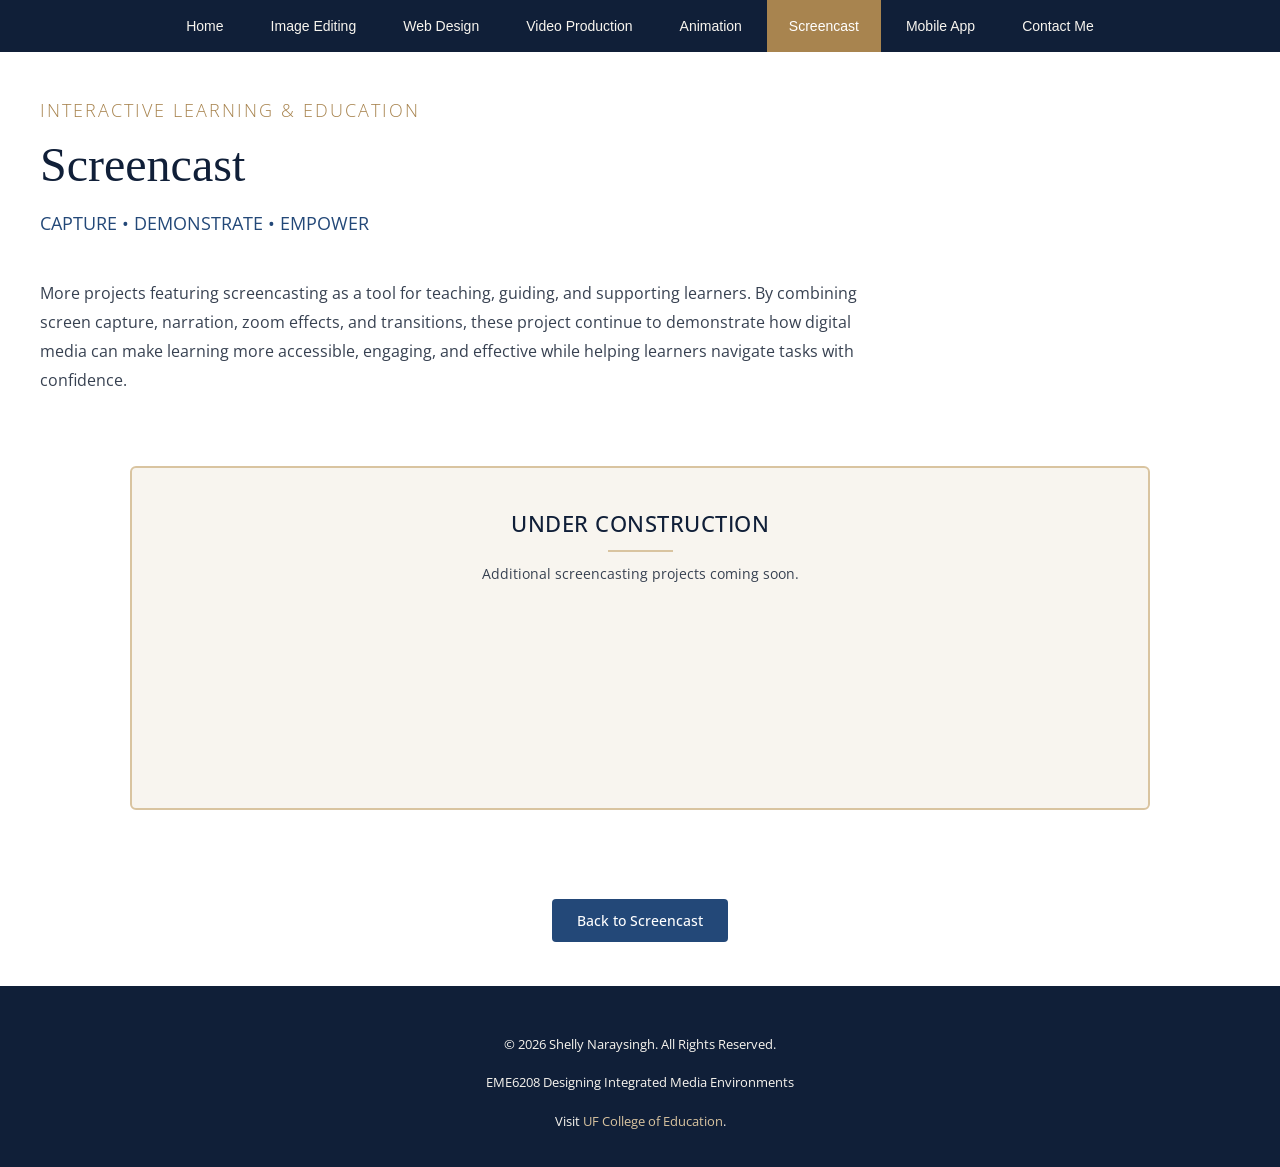
<file: screencast-projects.html>
<!DOCTYPE html PUBLIC "-//W3C//DTD XHTML 1.0 Strict//EN" "http://www.w3.org/TR/xhtml1/DTD/xhtml1-strict.dtd">


<!--
Design by TEMPLATED
http://templated.co
Released for free under the Creative Commons Attribution License
Name       : Vestibule 
Description: A two-column, fixed-width design with dark color scheme.
Version    : 1.0
Released   : 20130406
-->

<!-- Comments are in ALL CAPS -->


<html xmlns="http://www.w3.org/1999/xhtml">
<head>
<meta name="keywords" content="" />
<meta name="description" content="" />
<meta http-equiv="content-type" content="text/html; charset=utf-8" />

<!-- SET THE PAGE TITLE INSIDE THE TITLE TAGS BELOW -->
<title>Screencast Projects</title>

<link href="http://fonts.googleapis.com/css?family=Open+Sans:400,700,300" rel="stylesheet" type="text/css" />
<link href="style.css" rel="stylesheet" type="text/css" media="screen" />
</head>

<body>
<div id="wrapper">
<!-- START OF THE NAVIGATION SECTION.  DO NOT CHANGE ANYTHING ABOVE THIS LINE EXCEPT TO SET THE TITLE. -->


	<div id="menu-wrapper">
		<div id="menu" class="container">
			<ul>
				<!-- NAVIGATION MENU.  THERE SHOULD BE ONE LIST ITEM FOR EACH BUTTON IN YOUR NAVIGATION BAR. -->
                <!-- REPLACE THE # IN THE LINK WITH THE FILE NAME OF THE APPROPRIATE PAGE.  -->
                <li ><a href="index.html">Home</a></li>
				<li><a href="image.html">Image Editing</a></li>
				<li><a href="web-design.html">Web Design</a></li>
				<li><a href="video.html">Video Production</a></li>
				<li><a href="animation.html">Animation</a></li>
				<li class="current_page_item"><a href="screencast.html">Screencast</a></li>
				<li><a href="mobile.html">Mobile App</a></li>
				<li><a href="contact.html">Contact Me</a></li>
			</ul>
		</div>
	</div>
<!-- END OF THE NAVIGATION SECTION. -->
	
	<div id="logo" class="container">
		<!-- THIS IS WHERE YOU CUSTOMIZE THE HEADER FOR EACH PAGE. -->
        <h2>INTERACTIVE LEARNING & EDUCATION</h2>
		<h1>Screencast</h1>
		<!-- THIS IS WHERE YOU CUSTOMIZE THE SUBHEADER FOR EACH PAGE. -->
        <p>CAPTURE • DEMONSTRATE • EMPOWER</p>
	</div>
	<div id="page" class="container">
		<div>
			<div class="entry">
				<!-- THIS IS WHERE YOU CUSTOMIZE THE INTRODUCTORY PARAGRAPH FOR EACH PAGE. -->
                <p>More projects featuring screencasting as a tool for teaching, guiding, and supporting learners.  
                  By combining screen capture, narration, zoom effects, and transitions, these project continue to demonstrate how digital media can make learning more accessible, engaging, and effective while helping learners navigate tasks with confidence.</p>
			</div>
		</div>
	</div>
    
<!-- START OF THE CONTENT SECTION. -->

<div id="three-column" class="container image-projects">
    <div class="tbox1">
        <div class="box-style">
            <div class="content">

                <h2>Under Construction</h2>

                <p>Additional screencasting projects coming soon.</p>

            </div>
        </div>
    </div>
</div>
	
<!-- ON OTHER PAGES, LIKE THE PROJECT PAGES, YOU WILL TAKE OUT EVERYTHING BETWEEN HERE AND THE END OF THE CONTENT SECTION AND REPLACE IT WITH THE PROJECT CONTENT. -->
        


			<div style="text-align: center; margin: 5px 0 30px;">
    <a href="video.html" class="button">Back to Screencast</a>
			</div>
	
<!-- END OF THE CONTENT SECTION. -->
	
<div id="footer">
	<!-- START FOOTER -->
	<p>&copy; 2026 Shelly Naraysingh. All Rights Reserved.</p>
	<p>EME6208 Designing Integrated Media Environments</p> 
	<p>Visit <a href="https://education.ufl.edu/educational-technology/" rel="nofollow">UF College of Education</a>.</p>
    <!-- END FOOTER -->
</div>

</body>
</html>
</file>
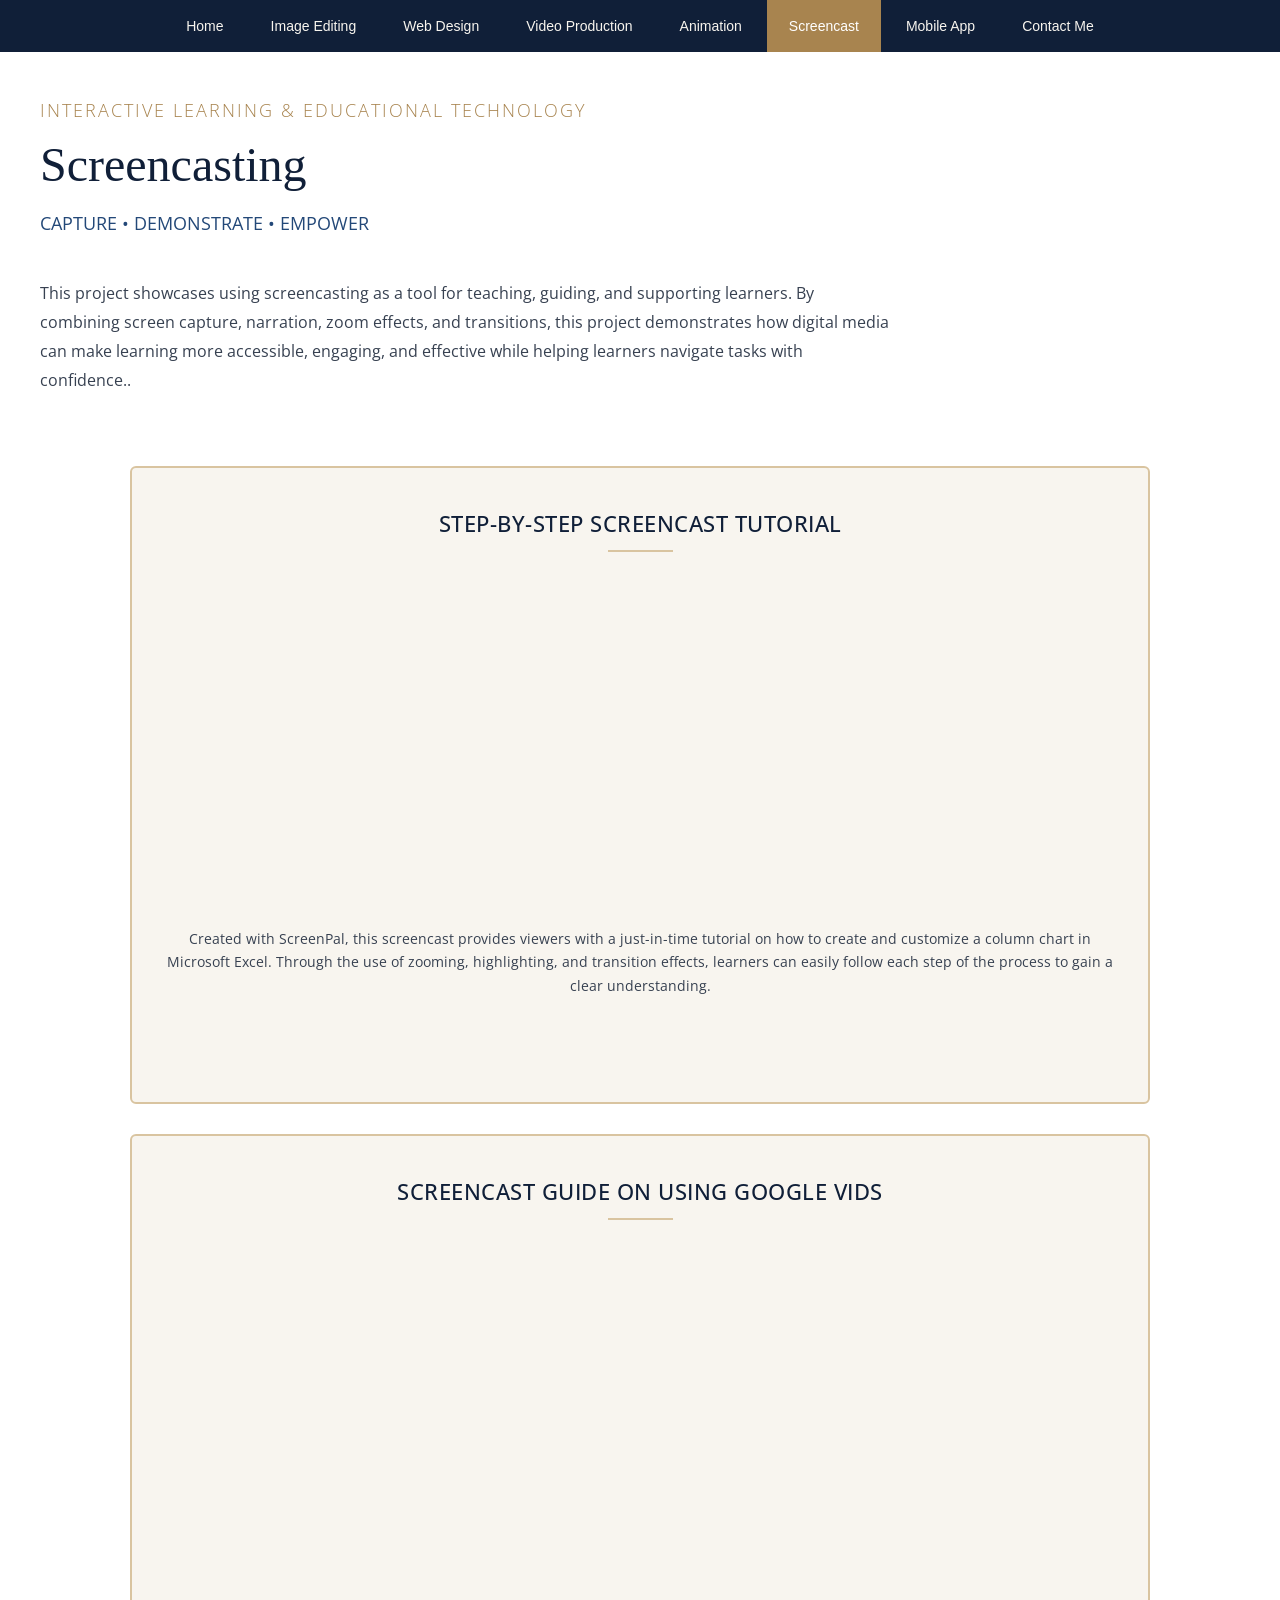
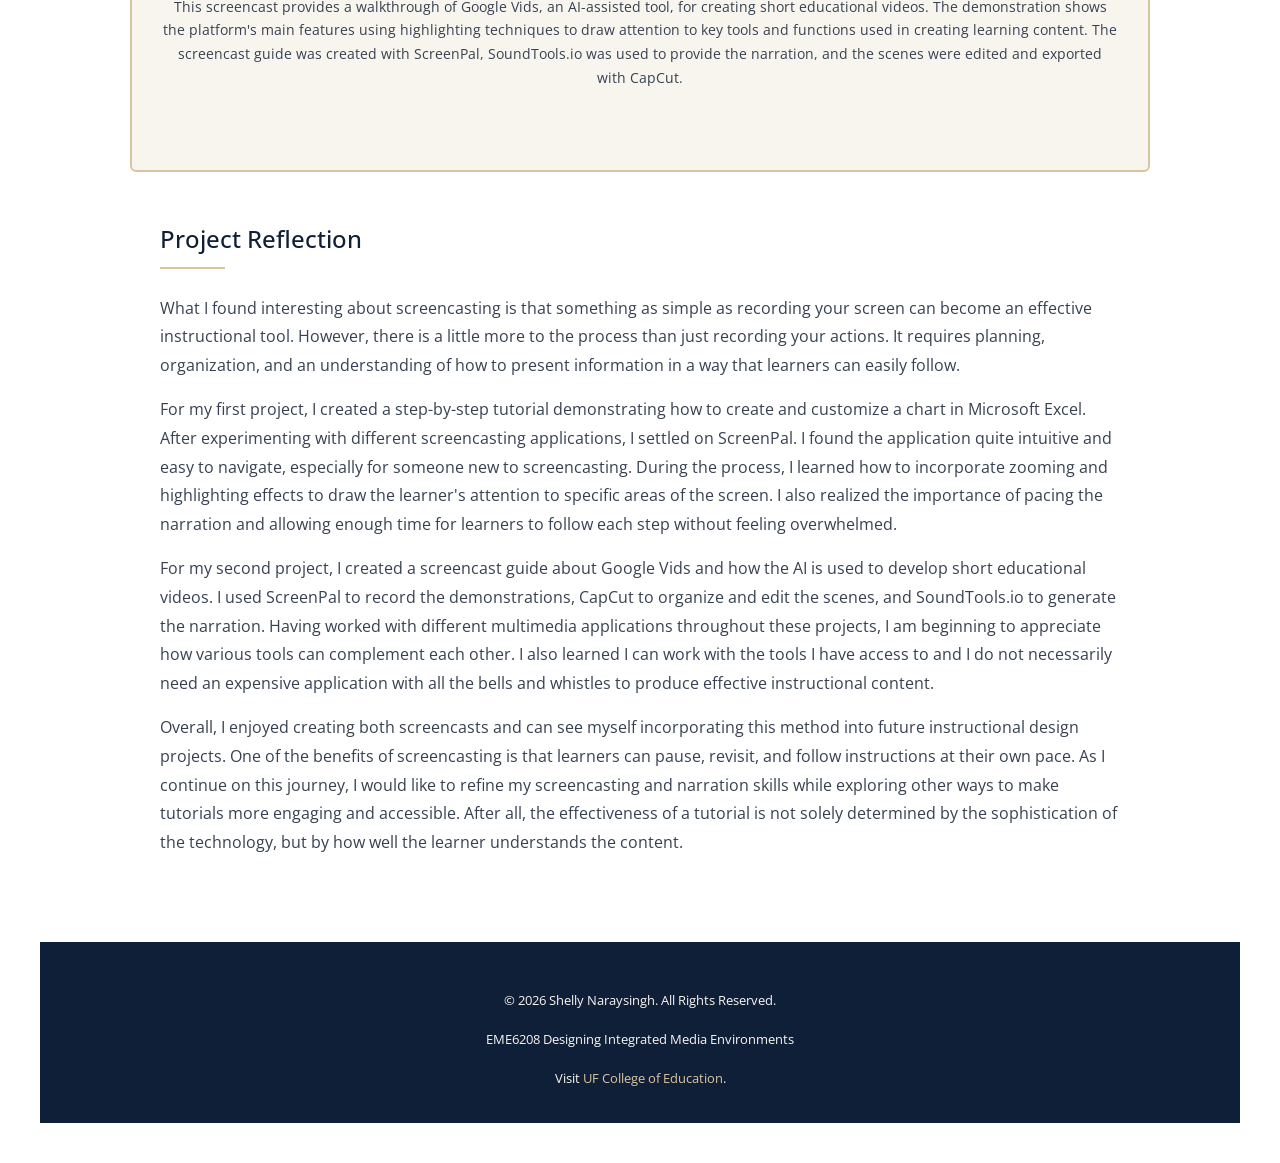
<file: screencast.html>
<!DOCTYPE html PUBLIC "-//W3C//DTD XHTML 1.0 Strict//EN" "http://www.w3.org/TR/xhtml1/DTD/xhtml1-strict.dtd">


<!--
Design by TEMPLATED
http://templated.co
Released for free under the Creative Commons Attribution License
Name       : Vestibule 
Description: A two-column, fixed-width design with dark color scheme.
Version    : 1.0
Released   : 20130406
-->

<!-- Comments are in ALL CAPS -->


<html xmlns="http://www.w3.org/1999/xhtml">
<head>
<meta name="keywords" content="" />
<meta name="description" content="" />
<meta http-equiv="content-type" content="text/html; charset=utf-8" />

<!-- SET THE PAGE TITLE INSIDE THE TITLE TAGS BELOW -->
<title>Screencast</title>

<link href="http://fonts.googleapis.com/css?family=Open+Sans:400,700,300" rel="stylesheet" type="text/css" />
<link href="style.css" rel="stylesheet" type="text/css" media="screen" />
</head>

<body>
<div id="wrapper">
<!-- START OF THE NAVIGATION SECTION.  DO NOT CHANGE ANYTHING ABOVE THIS LINE EXCEPT TO SET THE TITLE. -->


	<div id="menu-wrapper">
		<div id="menu" class="container">
			<ul>
				<!-- NAVIGATION MENU.  THERE SHOULD BE ONE LIST ITEM FOR EACH BUTTON IN YOUR NAVIGATION BAR. -->
                <!-- REPLACE THE # IN THE LINK WITH THE FILE NAME OF THE APPROPRIATE PAGE.  -->
                <li><a href="index.html">Home</a></li>
				<li><a href="image.html">Image Editing</a></li>
				<li><a href="web-design.html">Web Design</a></li>
				<li><a href="video.html">Video Production</a></li>
				<li><a href="animation.html">Animation</a></li>
				<li class="current_page_item"><a href="screencast.html">Screencast</a></li>
				<li><a href="mobile.html">Mobile App</a></li>
				<li><a href="contact.html">Contact Me</a></li>
			</ul>
		</div>
	</div>
<!-- END OF THE NAVIGATION SECTION. -->
	
	<div id="logo" class="container">
		<!-- THIS IS WHERE YOU CUSTOMIZE THE HEADER FOR EACH PAGE. -->
        <h2>INTERACTIVE LEARNING & EDUCATIONAL TECHNOLOGY</h2>
		<h1>Screencasting</h1>
		<!-- THIS IS WHERE YOU CUSTOMIZE THE SUBHEADER FOR EACH PAGE. -->
        <p>CAPTURE • DEMONSTRATE • EMPOWER</p>
	</div>
	<div id="page" class="container">
		<div>
			<div class="entry">
				<!-- THIS IS WHERE YOU CUSTOMIZE THE INTRODUCTORY PARAGRAPH FOR EACH PAGE. -->
                <p>This project showcases using screencasting as a tool for teaching, guiding, and supporting learners.  
                  By combining screen capture, narration, zoom effects, and transitions, this project demonstrates how digital media can make learning more accessible, engaging, and effective while helping learners navigate tasks with confidence..</p>
			</div>
		</div>
	</div>
    
<!-- START OF THE CONTENT SECTION. -->

<!-- ON OTHER PAGES, LIKE THE PROJECT PAGES, YOU WILL TAKE OUT EVERYTHING BETWEEN HERE AND THE END OF THE CONTENT SECTION AND REPLACE IT WITH THE PROJECT CONTENT. -->
        
<div id="three-column" class="container image-projects">
	<div class="tbox1">
		<div class="box-style">
			<div class="content">
					
					<h2>Step-by-Step Screencast Tutorial</h2>
					<iframe width="560" height="315"
            style="margin-top: 25px; margin-bottom: 25px;"
            src="https://www.youtube.com/embed/w22XELDIGWw?si=RThNAhdLxTAFtrEa" 
            title="YouTube video player" frameborder="0" 
            allow="accelerometer; autoplay; clipboard-write; encrypted-media; gyroscope; picture-in-picture; web-share" 
            referrerpolicy="strict-origin-when-cross-origin" 
            allowfullscreen></iframe>
					<p>Created with ScreenPal, this screencast provides viewers with a just-in-time tutorial on how to create and customize a column chart in Microsoft Excel.  
						Through the use of zooming, highlighting, and transition effects, learners can easily follow each step of the process to gain a clear understanding.</p>
					
				</div>
			</div>
		</div>
			
		<div class="tbox2">
			<div class="box-style">
				<div class="content">
					<h2>Screencast Guide on using Google Vids</h2>
					<iframe width="560" height="315"
						style="margin-top: 25px; margin-bottom: 25px;"
						src="https://www.youtube.com/embed/ShLMfSRSVKk?si=Tf3VdeRQRMnrSlf_"
						title="YouTube video player" frameborder="0" 
						allow="accelerometer; autoplay; clipboard-write; encrypted-media; gyroscope; picture-in-picture; web-share" 
						referrerpolicy="strict-origin-when-cross-origin" allowfullscreen></iframe>
					<p>This screencast provides a walkthrough of Google Vids, an AI-assisted tool, for creating short educational videos.  
						The demonstration shows the platform's main features using highlighting techniques to draw attention to key tools and functions used in creating learning content.  
						The screencast guide was created with ScreenPal, SoundTools.io was used to provide the narration, and the scenes were edited and exported with CapCut.  
						</p>
					
					
				</div>
			</div>
		</div>     

	<!-- Project Reflection -->
<div class="project-reflection">

    <h2>Project Reflection</h2>

    <p>What I found interesting about screencasting is that something as simple as recording your screen can become an effective instructional tool.  
		However, there is a little more to the process than just recording your actions.  
		It requires planning, organization, and an understanding of how to present information in a way that learners can easily follow.</p>

    <p>For my first project, I created a step-by-step tutorial demonstrating how to create and customize a chart in Microsoft Excel.  
		After experimenting with different screencasting applications, I settled on ScreenPal.  
		I found the application quite intuitive and easy to navigate, especially for someone new to screencasting.  During the process, I learned how to incorporate zooming and highlighting effects to draw the learner's attention to specific areas of the screen.  
		I also realized the importance of pacing the narration and allowing enough time for learners to follow each step without feeling overwhelmed.</p>

    <p>For my second project, I created a screencast guide about Google Vids and how the AI is used to develop short educational videos.  
		I used ScreenPal to record the demonstrations, CapCut to organize and edit the scenes, and SoundTools.io to generate the narration.  
		Having worked with different multimedia applications throughout these projects, I am beginning to appreciate how various tools can complement each other.  
		I also learned I can work with the tools I have access to and I do not necessarily need an expensive application with all the bells and whistles to produce effective instructional content.</p>

    <p>Overall, I enjoyed creating both screencasts and can see myself incorporating this method into future instructional design projects.  
		One of the benefits of screencasting is that learners can pause, revisit, and follow instructions at their own pace.  
		As I continue on this journey, I would like to refine my screencasting and narration skills while exploring other ways to make tutorials more engaging and accessible.  
		After all, the effectiveness of a tutorial is not solely determined by the sophistication of the technology, but by how well the learner understands the content.</p>

</div>	


			
	
<!-- END OF THE CONTENT SECTION. -->
	
<div id="footer">
	<!-- START FOOTER -->
	<p>&copy; 2026 Shelly Naraysingh. All Rights Reserved.</p>
	<p>EME6208 Designing Integrated Media Environments</p> 
	<p>Visit <a href="https://education.ufl.edu/educational-technology/" rel="nofollow">UF College of Education</a>.</p>
    <!-- END FOOTER -->
</div>

</body>
</html>
</file>
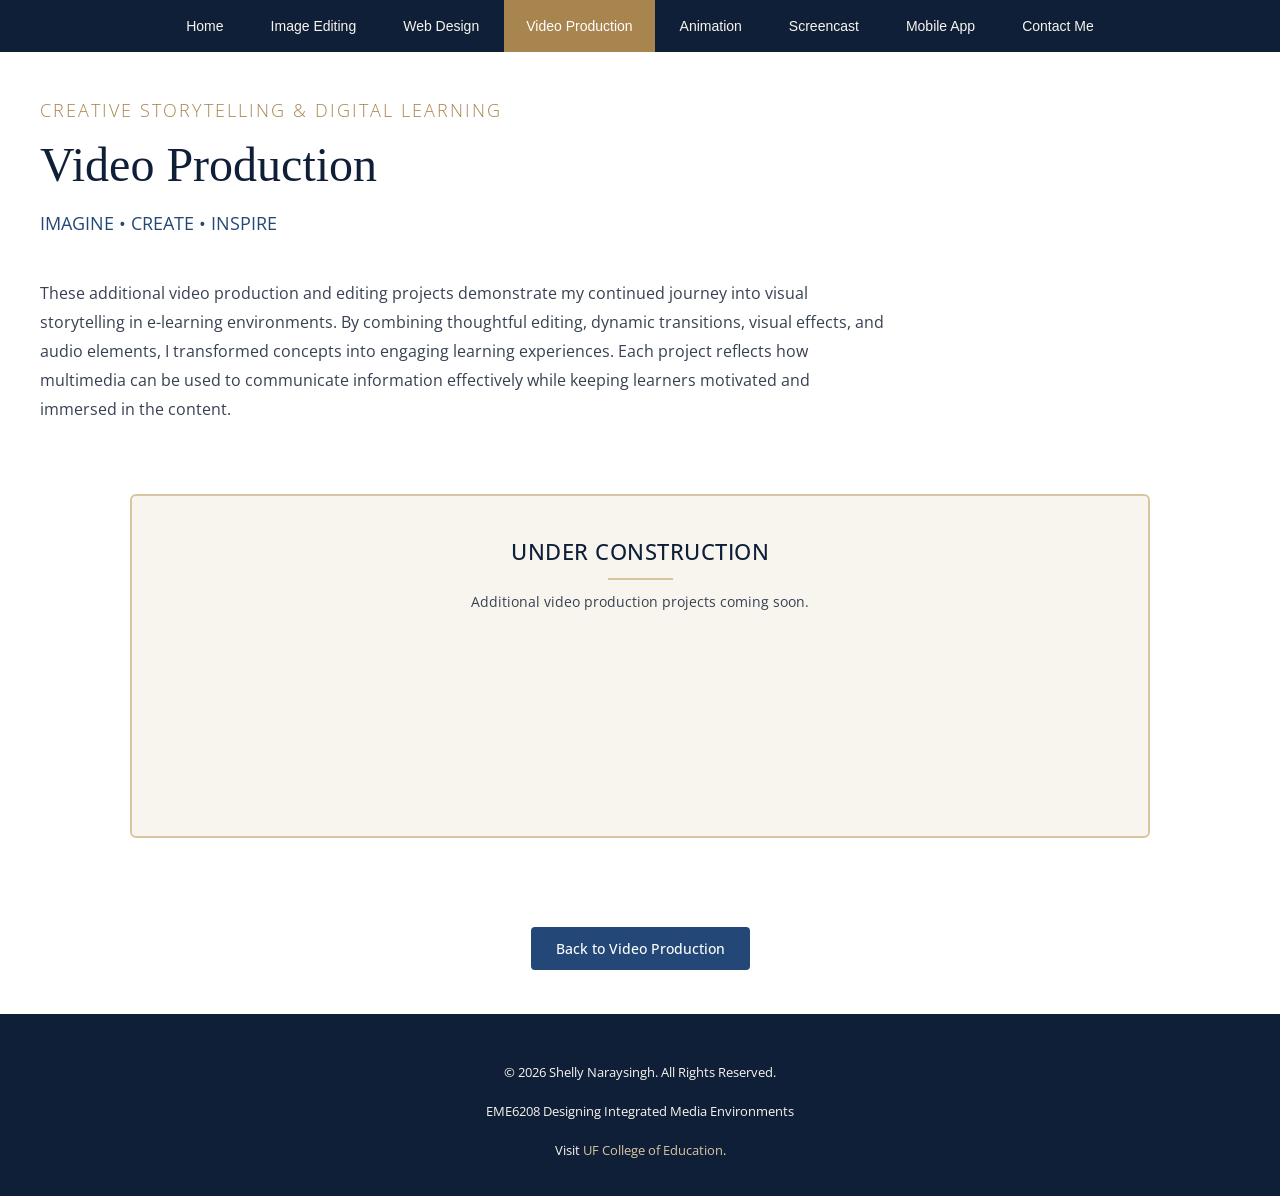
<file: video-projects.html>
<!DOCTYPE html PUBLIC "-//W3C//DTD XHTML 1.0 Strict//EN" "http://www.w3.org/TR/xhtml1/DTD/xhtml1-strict.dtd">


<!--
Design by TEMPLATED
http://templated.co
Released for free under the Creative Commons Attribution License
Name       : Vestibule 
Description: A two-column, fixed-width design with dark color scheme.
Version    : 1.0
Released   : 20130406
-->

<!-- Comments are in ALL CAPS -->


<html xmlns="http://www.w3.org/1999/xhtml">
<head>
<meta name="keywords" content="" />
<meta name="description" content="" />
<meta http-equiv="content-type" content="text/html; charset=utf-8" />

<!-- SET THE PAGE TITLE INSIDE THE TITLE TAGS BELOW -->
<title>Video Production Projects</title>

<link href="http://fonts.googleapis.com/css?family=Open+Sans:400,700,300" rel="stylesheet" type="text/css" />
<link href="style.css" rel="stylesheet" type="text/css" media="screen" />
</head>

<body>
<div id="wrapper">
<!-- START OF THE NAVIGATION SECTION.  DO NOT CHANGE ANYTHING ABOVE THIS LINE EXCEPT TO SET THE TITLE. -->


	<div id="menu-wrapper">
		<div id="menu" class="container">
			<ul>
				<!-- NAVIGATION MENU.  THERE SHOULD BE ONE LIST ITEM FOR EACH BUTTON IN YOUR NAVIGATION BAR. -->
                <!-- REPLACE THE # IN THE LINK WITH THE FILE NAME OF THE APPROPRIATE PAGE.  -->
                <li ><a href="index.html">Home</a></li>
				<li><a href="image.html">Image Editing</a></li>
				<li><a href="web-design.html">Web Design</a></li>
				<li class="current_page_item"><a href="video.html">Video Production</a></li>
				<li><a href="animation.html">Animation</a></li>
				<li><a href="screencast.html">Screencast</a></li>
				<li><a href="mobile.html">Mobile App</a></li>
				<li><a href="contact.html">Contact Me</a></li>
			</ul>
		</div>
	</div>
<!-- END OF THE NAVIGATION SECTION. -->
	
	<div id="logo" class="container">
		<!-- THIS IS WHERE YOU CUSTOMIZE THE HEADER FOR EACH PAGE. -->
        <h2>CREATIVE STORYTELLING & DIGITAL LEARNING</h2>
		<h1>Video Production</h1>
		<!-- THIS IS WHERE YOU CUSTOMIZE THE SUBHEADER FOR EACH PAGE. -->
        <p>IMAGINE • CREATE • INSPIRE</p>
	</div>
	<div id="page" class="container">
		<div>
			<div class="entry">
				<!-- THIS IS WHERE YOU CUSTOMIZE THE INTRODUCTORY PARAGRAPH FOR EACH PAGE. -->
                <p>These additional video production and editing projects demonstrate my continued journey into visual storytelling in e-learning environments.  
					By combining thoughtful editing, dynamic transitions, visual effects, and audio elements, I transformed concepts into engaging learning experiences.  
					Each project reflects how multimedia can be used to communicate information effectively while keeping learners motivated and immersed in the content.</p>
			</div>
		</div>
	</div>
    
<!-- START OF THE CONTENT SECTION. -->

<div id="three-column" class="container image-projects">
    <div class="tbox1">
        <div class="box-style">
            <div class="content">

                <h2>Under Construction</h2>

                <p>Additional video production projects coming soon.</p>

            </div>
        </div>
    </div>
</div>

	<!-- ON OTHER PAGES, LIKE THE PROJECT PAGES, YOU WILL TAKE OUT EVERYTHING BETWEEN HERE AND THE END OF THE CONTENT SECTION AND REPLACE IT WITH THE PROJECT CONTENT. -->
        


			<div style="text-align: center; margin: 5px 0 30px;">
    <a href="video.html" class="button">Back to Video Production</a>
			</div>
	
<!-- END OF THE CONTENT SECTION. -->
	
<div id="footer">
	<!-- START FOOTER -->
	<p>&copy; 2026 Shelly Naraysingh. All Rights Reserved.</p>
	<p>EME6208 Designing Integrated Media Environments</p> 
	<p>Visit <a href="https://education.ufl.edu/educational-technology/" rel="nofollow">UF College of Education</a>.</p>
    <!-- END FOOTER -->
</div>

</body>
</html>
</file>
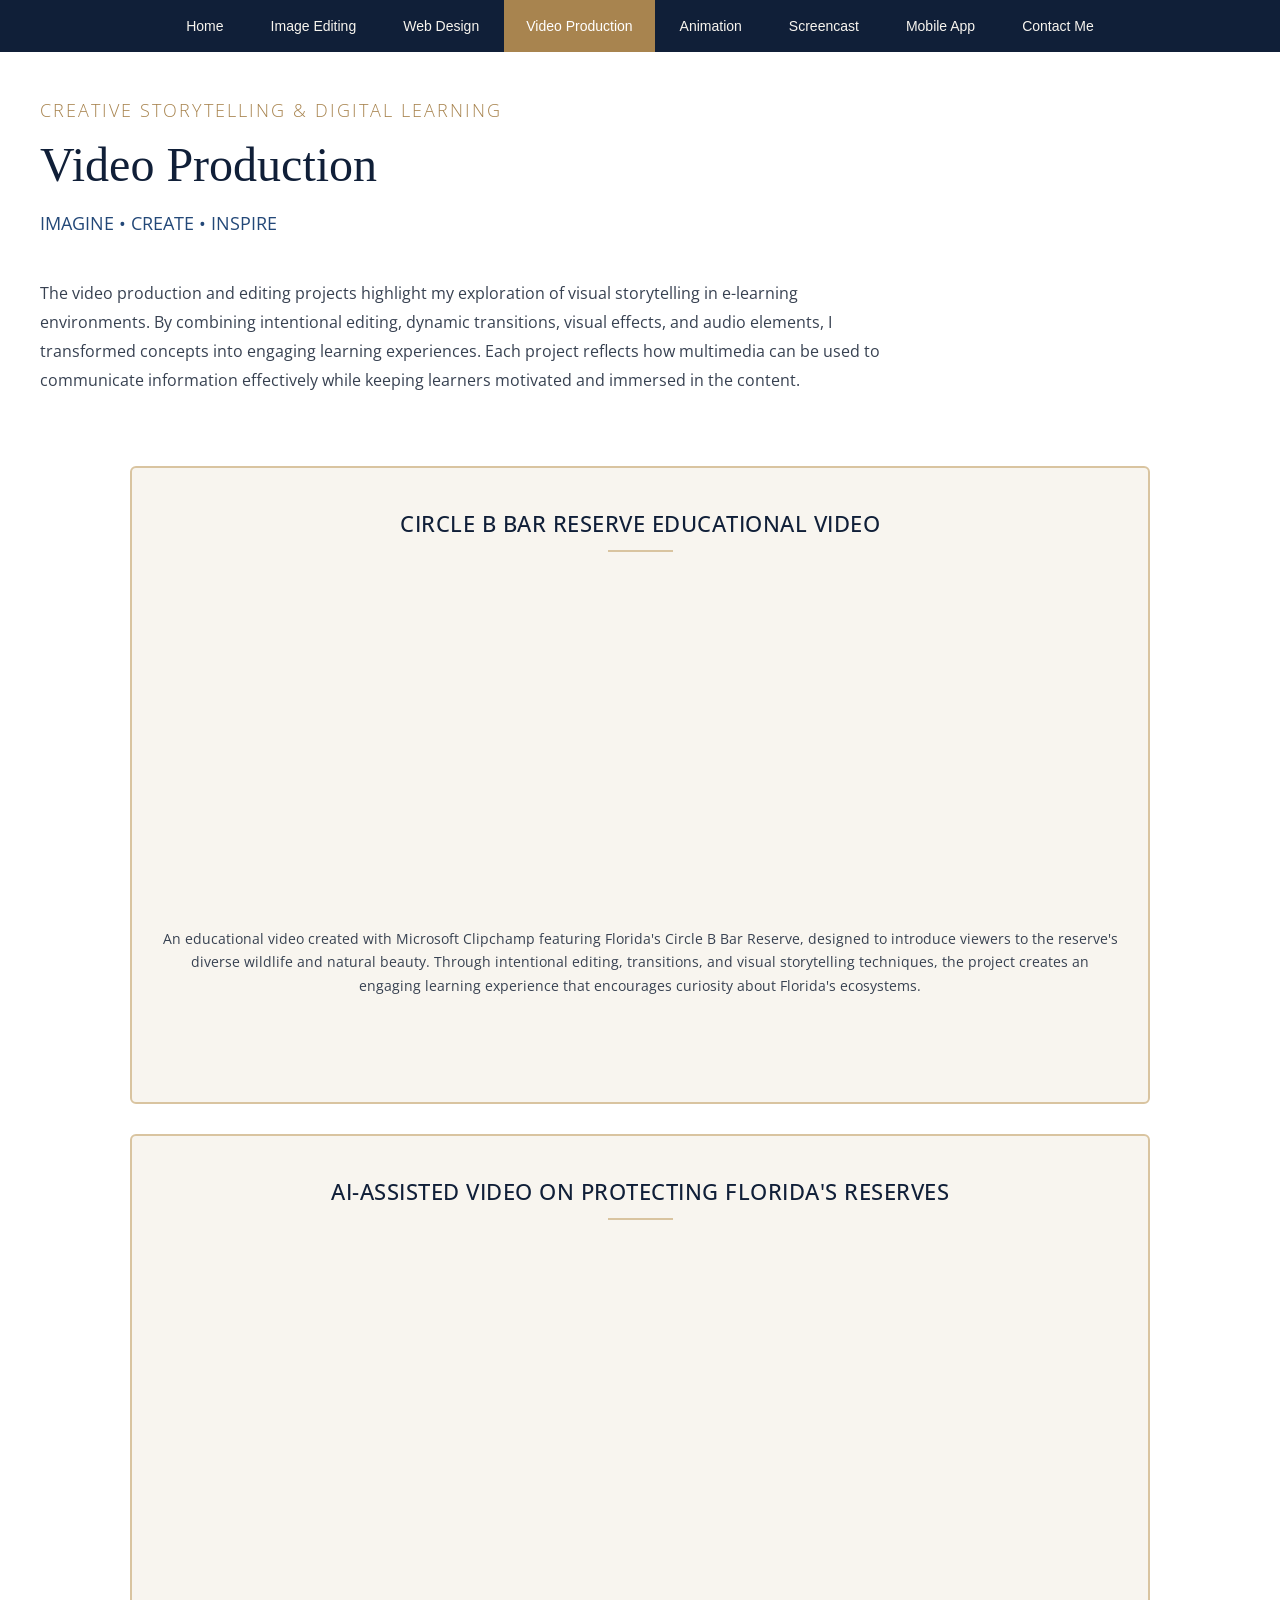
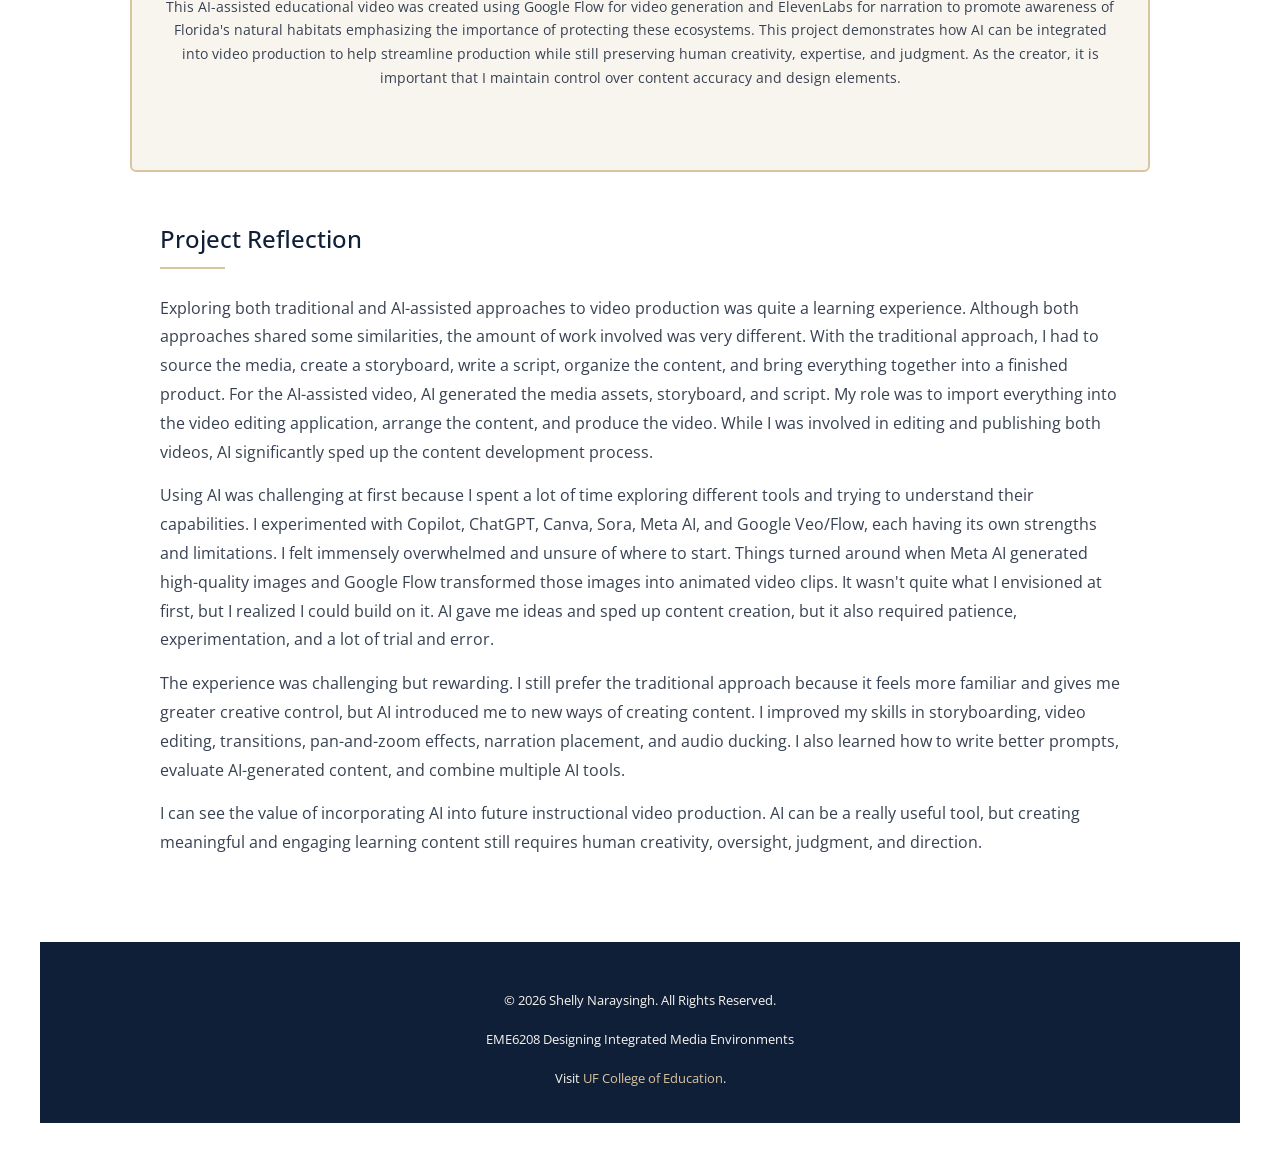
<file: video.html>
<!DOCTYPE html PUBLIC "-//W3C//DTD XHTML 1.0 Strict//EN" "http://www.w3.org/TR/xhtml1/DTD/xhtml1-strict.dtd">


<!--
Design by TEMPLATED
http://templated.co
Released for free under the Creative Commons Attribution License
Name       : Vestibule 
Description: A two-column, fixed-width design with dark color scheme.
Version    : 1.0
Released   : 20130406
-->

<!-- Comments are in ALL CAPS -->


<html xmlns="http://www.w3.org/1999/xhtml">
<head>
<meta name="keywords" content="" />
<meta name="description" content="" />
<meta http-equiv="content-type" content="text/html; charset=utf-8" />

<!-- SET THE PAGE TITLE INSIDE THE TITLE TAGS BELOW -->
<title>Video Production</title>

<link href="http://fonts.googleapis.com/css?family=Open+Sans:400,700,300" rel="stylesheet" type="text/css" />
<link href="style.css" rel="stylesheet" type="text/css" media="screen" />
</head>

<body>
<div id="wrapper">
<!-- START OF THE NAVIGATION SECTION.  DO NOT CHANGE ANYTHING ABOVE THIS LINE EXCEPT TO SET THE TITLE. -->


	<div id="menu-wrapper">
		<div id="menu" class="container">
			<ul>
				<!-- NAVIGATION MENU.  THERE SHOULD BE ONE LIST ITEM FOR EACH BUTTON IN YOUR NAVIGATION BAR. -->
                <!-- REPLACE THE # IN THE LINK WITH THE FILE NAME OF THE APPROPRIATE PAGE.  -->
                <li><a href="index.html">Home</a></li>
				<li><a href="image.html">Image Editing</a></li>
				<li><a href="web-design.html">Web Design</a></li>
				<li class="current_page_item"><a href="video.html">Video Production</a></li>
				<li><a href="animation.html">Animation</a></li>
				<li><a href="screencast.html">Screencast</a></li>
				<li><a href="mobile.html">Mobile App</a></li>
				<li><a href="contact.html">Contact Me</a></li>
			</ul>
		</div>
	</div>
<!-- END OF THE NAVIGATION SECTION. -->
	
	<div id="logo" class="container">
		<!-- THIS IS WHERE YOU CUSTOMIZE THE HEADER FOR EACH PAGE. -->
        <h2>CREATIVE STORYTELLING & DIGITAL LEARNING</h2>
		<h1>Video Production</h1>
		<!-- THIS IS WHERE YOU CUSTOMIZE THE SUBHEADER FOR EACH PAGE. -->
        <p>IMAGINE • CREATE • INSPIRE</p>
	</div>
	<div id="page" class="container">
		<div>
			<div class="entry">
				<!-- THIS IS WHERE YOU CUSTOMIZE THE INTRODUCTORY PARAGRAPH FOR EACH PAGE. -->
                <p>The video production and editing projects highlight my exploration of visual storytelling in e-learning environments.  
					By combining intentional editing, dynamic transitions, visual effects, and audio elements, I transformed concepts into engaging learning experiences.  
					Each project reflects how multimedia can be used to communicate information effectively while keeping learners motivated and immersed in the content.</p>
			</div>
		</div>
	</div>
    
<!-- START OF THE CONTENT SECTION. -->

<!-- ON OTHER PAGES, LIKE THE PROJECT PAGES, YOU WILL TAKE OUT EVERYTHING BETWEEN HERE AND THE END OF THE CONTENT SECTION AND REPLACE IT WITH THE PROJECT CONTENT. -->
        
<div id="three-column" class="container image-projects">
	<div class="tbox1">
		<div class="box-style">
			<div class="content">
					
					<h2>Circle B Bar Reserve Educational Video</h2>
					<iframe width="560" 
						 height="315"
						 style="margin-top: 25px; margin-bottom: 25px;"
						 src="https://www.youtube.com/embed/gN7aDuxf2Rk?si=2kdHA_rQOSerF3xU" 
						 title="YouTube video player" frameborder="0" 
						 allow="accelerometer; autoplay; clipboard-write; encrypted-media; gyroscope; picture-in-picture; web-share" 
						 referrerpolicy="strict-origin-when-cross-origin" 
						 allowfullscreen>
					</iframe>
				
					<p>An educational video created with Microsoft Clipchamp featuring Florida's Circle B Bar Reserve, designed to introduce viewers to the reserve's diverse wildlife and natural beauty.  
						Through intentional editing, transitions, and visual storytelling techniques, the project creates an engaging learning experience that encourages curiosity about Florida's ecosystems.</p>
					
				</div>
			</div>
		</div>
			
<div class="tbox2">
			<div class="box-style">
				<div class="content">
					<h2>AI-Assisted Video on Protecting Florida's Reserves</h2>
					<iframe width="560" height="315"
						style="margin-top: 25px; margin-bottom: 25px;"
						src="https://www.youtube.com/embed/KZSFwAOGl1c?si=CUUey4xacH9CkJsy" 
						title="YouTube video player" frameborder="0" 
						allow="accelerometer; autoplay; clipboard-write; encrypted-media; gyroscope; picture-in-picture; web-share" 
						referrerpolicy="strict-origin-when-cross-origin" 
						allowfullscreen></iframe>
					<p>This AI-assisted educational video was created using Google Flow for video generation and ElevenLabs for narration 
						to promote awareness of Florida's natural habitats emphasizing the importance of protecting these ecosystems.  
					This project demonstrates how AI can be integrated into video production to help streamline production while still preserving human creativity, expertise, and judgment.  
					As the creator, it is important that I maintain control over content accuracy and design elements.</p>
					
					
				</div>
			</div>
		</div>   

	<!-- Project Reflection -->
	
	<div class="project-reflection">

    <h2>Project Reflection</h2>

    <p>Exploring both traditional and AI-assisted approaches to video production was quite a learning experience.  
		Although both approaches shared some similarities, the amount of work involved was very different.  
		With the traditional approach, I had to source the media, create a storyboard, write a script, organize the content, and bring everything together into a finished product.  
		For the AI-assisted video, AI generated the media assets, storyboard, and script.  
		My role was to import everything into the video editing application, arrange the content, and produce the video.  
		While I was involved in editing and publishing both videos, AI significantly sped up the content development process.</p>

    <p>Using AI was challenging at first because I spent a lot of time exploring different tools and trying to understand their capabilities.  
		I experimented with Copilot, ChatGPT, Canva, Sora, Meta AI, and Google Veo/Flow, each having its own strengths and limitations.  
		I felt immensely overwhelmed and unsure of where to start.  
		Things turned around when Meta AI generated high-quality images and Google Flow transformed those images into animated video clips.  
		It wasn't quite what I envisioned at first, but I realized I could build on it.  
		AI gave me ideas and sped up content creation, but it also required patience, experimentation, and a lot of trial and error.</p>

    <p>The experience was challenging but rewarding.  
		I still prefer the traditional approach because it feels more familiar and gives me greater creative control, but AI introduced me to new ways of creating content.  
		I improved my skills in storyboarding, video editing, transitions, pan-and-zoom effects, narration placement, and audio ducking.  
		I also learned how to write better prompts, evaluate AI-generated content, and combine multiple AI tools.</p>

    <p>I can see the value of incorporating AI into future instructional video production.  
		AI can be a really useful tool, but creating meaningful and engaging learning content still requires human creativity, oversight, judgment, and direction.</p>

</div>	
		
	
<!-- END OF THE CONTENT SECTION. -->
	
<div id="footer">
	<!-- START FOOTER -->
	<p>&copy; 2026 Shelly Naraysingh. All Rights Reserved.</p>
	<p>EME6208 Designing Integrated Media Environments</p> 
	<p>Visit <a href="https://education.ufl.edu/educational-technology/" rel="nofollow">UF College of Education</a>.</p>
    <!-- END FOOTER -->
</div>

</body>
</html>
</file>
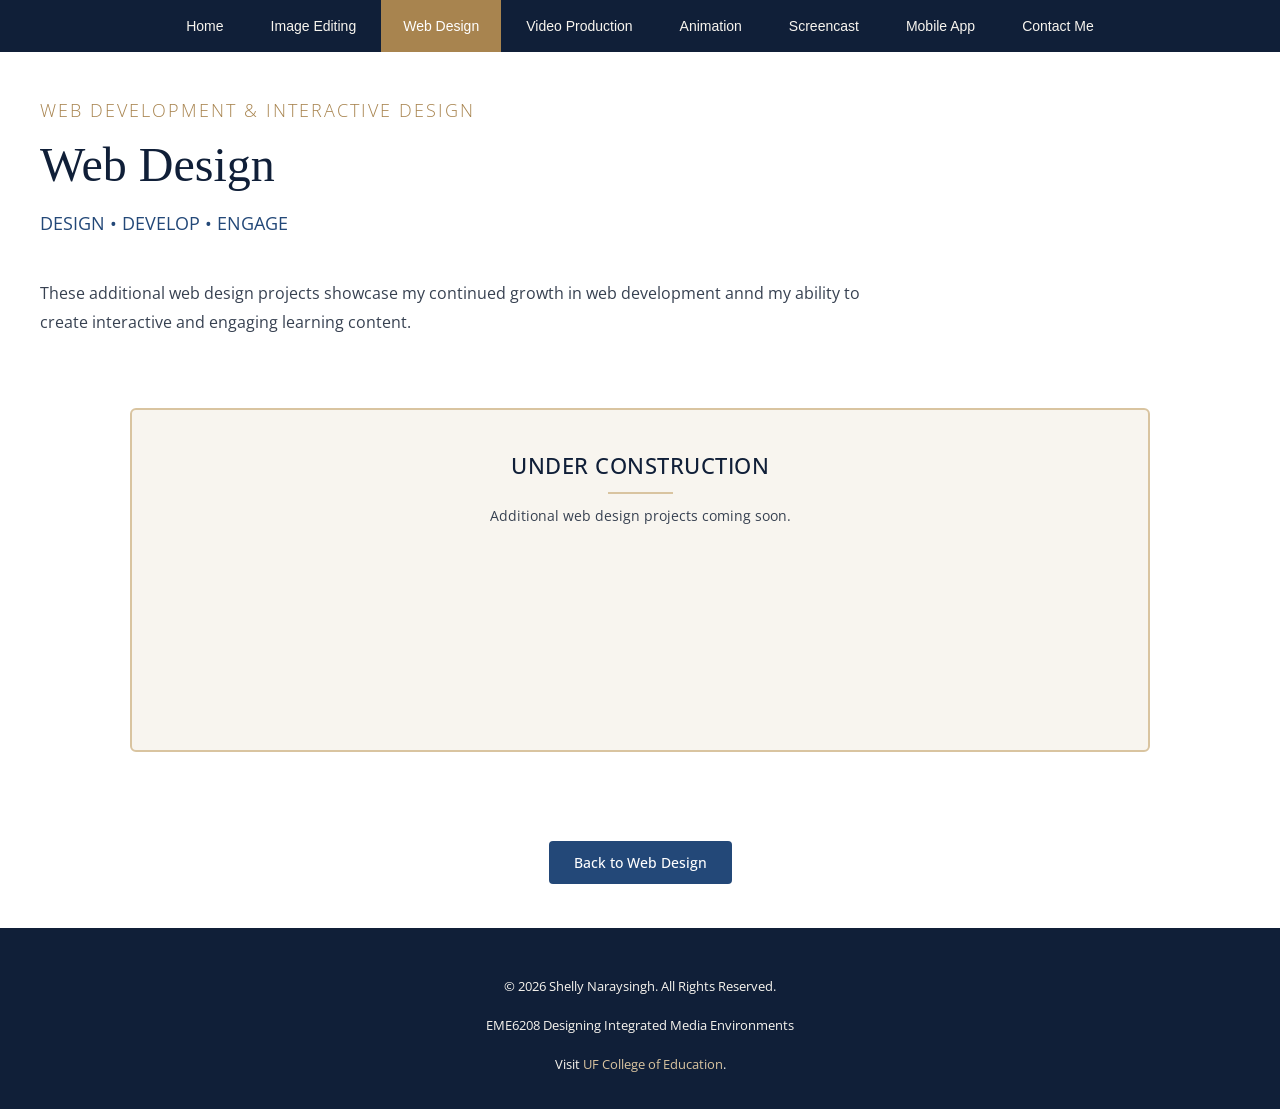
<file: web-design-projects.html>
<!DOCTYPE html PUBLIC "-//W3C//DTD XHTML 1.0 Strict//EN" "http://www.w3.org/TR/xhtml1/DTD/xhtml1-strict.dtd">


<!--
Design by TEMPLATED
http://templated.co
Released for free under the Creative Commons Attribution License
Name       : Vestibule 
Description: A two-column, fixed-width design with dark color scheme.
Version    : 1.0
Released   : 20130406
-->

<!-- Comments are in ALL CAPS -->


<html xmlns="http://www.w3.org/1999/xhtml">
<head>
<meta name="keywords" content="" />
<meta name="description" content="" />
<meta http-equiv="content-type" content="text/html; charset=utf-8" />

<!-- SET THE PAGE TITLE INSIDE THE TITLE TAGS BELOW -->
<title>Web Design Projects</title>

<link href="http://fonts.googleapis.com/css?family=Open+Sans:400,700,300" rel="stylesheet" type="text/css" />
<link href="style.css" rel="stylesheet" type="text/css" media="screen" />
</head>

<body>
<div id="wrapper">
<!-- START OF THE NAVIGATION SECTION.  DO NOT CHANGE ANYTHING ABOVE THIS LINE EXCEPT TO SET THE TITLE. -->


	<div id="menu-wrapper">
		<div id="menu" class="container">
			<ul>
				<!-- NAVIGATION MENU.  THERE SHOULD BE ONE LIST ITEM FOR EACH BUTTON IN YOUR NAVIGATION BAR. -->
                <!-- REPLACE THE # IN THE LINK WITH THE FILE NAME OF THE APPROPRIATE PAGE.  -->
                <li ><a href="index.html">Home</a></li>
				<li><a href="image.html">Image Editing</a></li>
				<li class="current_page_item"><a href="web-design.html">Web Design</a></li>
				<li><a href="video.html">Video Production</a></li>
				<li><a href="animation.html">Animation</a></li>
				<li><a href="screencast.html">Screencast</a></li>
				<li><a href="mobile.html">Mobile App</a></li>
				<li><a href="contact.html">Contact Me</a></li>
			</ul>
		</div>
	</div>
<!-- END OF THE NAVIGATION SECTION. -->
	
	<div id="logo" class="container">
		<!-- THIS IS WHERE YOU CUSTOMIZE THE HEADER FOR EACH PAGE. -->
        <h2>WEB DEVELOPMENT & INTERACTIVE DESIGN</h2>
		<h1>Web Design</h1>
		<!-- THIS IS WHERE YOU CUSTOMIZE THE SUBHEADER FOR EACH PAGE. -->
        <p>DESIGN • DEVELOP • ENGAGE</p>
	</div>
	<div id="page" class="container">
		<div>
			<div class="entry">
				<!-- THIS IS WHERE YOU CUSTOMIZE THE INTRODUCTORY PARAGRAPH FOR EACH PAGE. -->
                <p>These additional web design projects showcase my continued growth in web development annd my ability to create interactive and engaging learning content.</p>
			</div>
		</div>
	</div>
    
<!-- START OF THE CONTENT SECTION. -->

<div id="three-column" class="container image-projects">
    <div class="tbox1">
        <div class="box-style">
            <div class="content">

                <h2>Under Construction</h2>

                <p>Additional web design projects coming soon.</p>

            </div>
        </div>
    </div>
</div>
	
<!-- ON OTHER PAGES, LIKE THE PROJECT PAGES, YOU WILL TAKE OUT EVERYTHING BETWEEN HERE AND THE END OF THE CONTENT SECTION AND REPLACE IT WITH THE PROJECT CONTENT. -->
        


			<div style="text-align: center; margin: 5px 0 30px;">
    <a href="image.html" class="button">Back to Web Design</a>
			</div>
	
<!-- END OF THE CONTENT SECTION. -->
	
<div id="footer">
	<!-- START FOOTER -->
	<p>&copy; 2026 Shelly Naraysingh. All Rights Reserved.</p>
	<p>EME6208 Designing Integrated Media Environments</p> 
	<p>Visit <a href="https://education.ufl.edu/educational-technology/" rel="nofollow">UF College of Education</a>.</p>
    <!-- END FOOTER -->
</div>

</body>
</html>
</file>
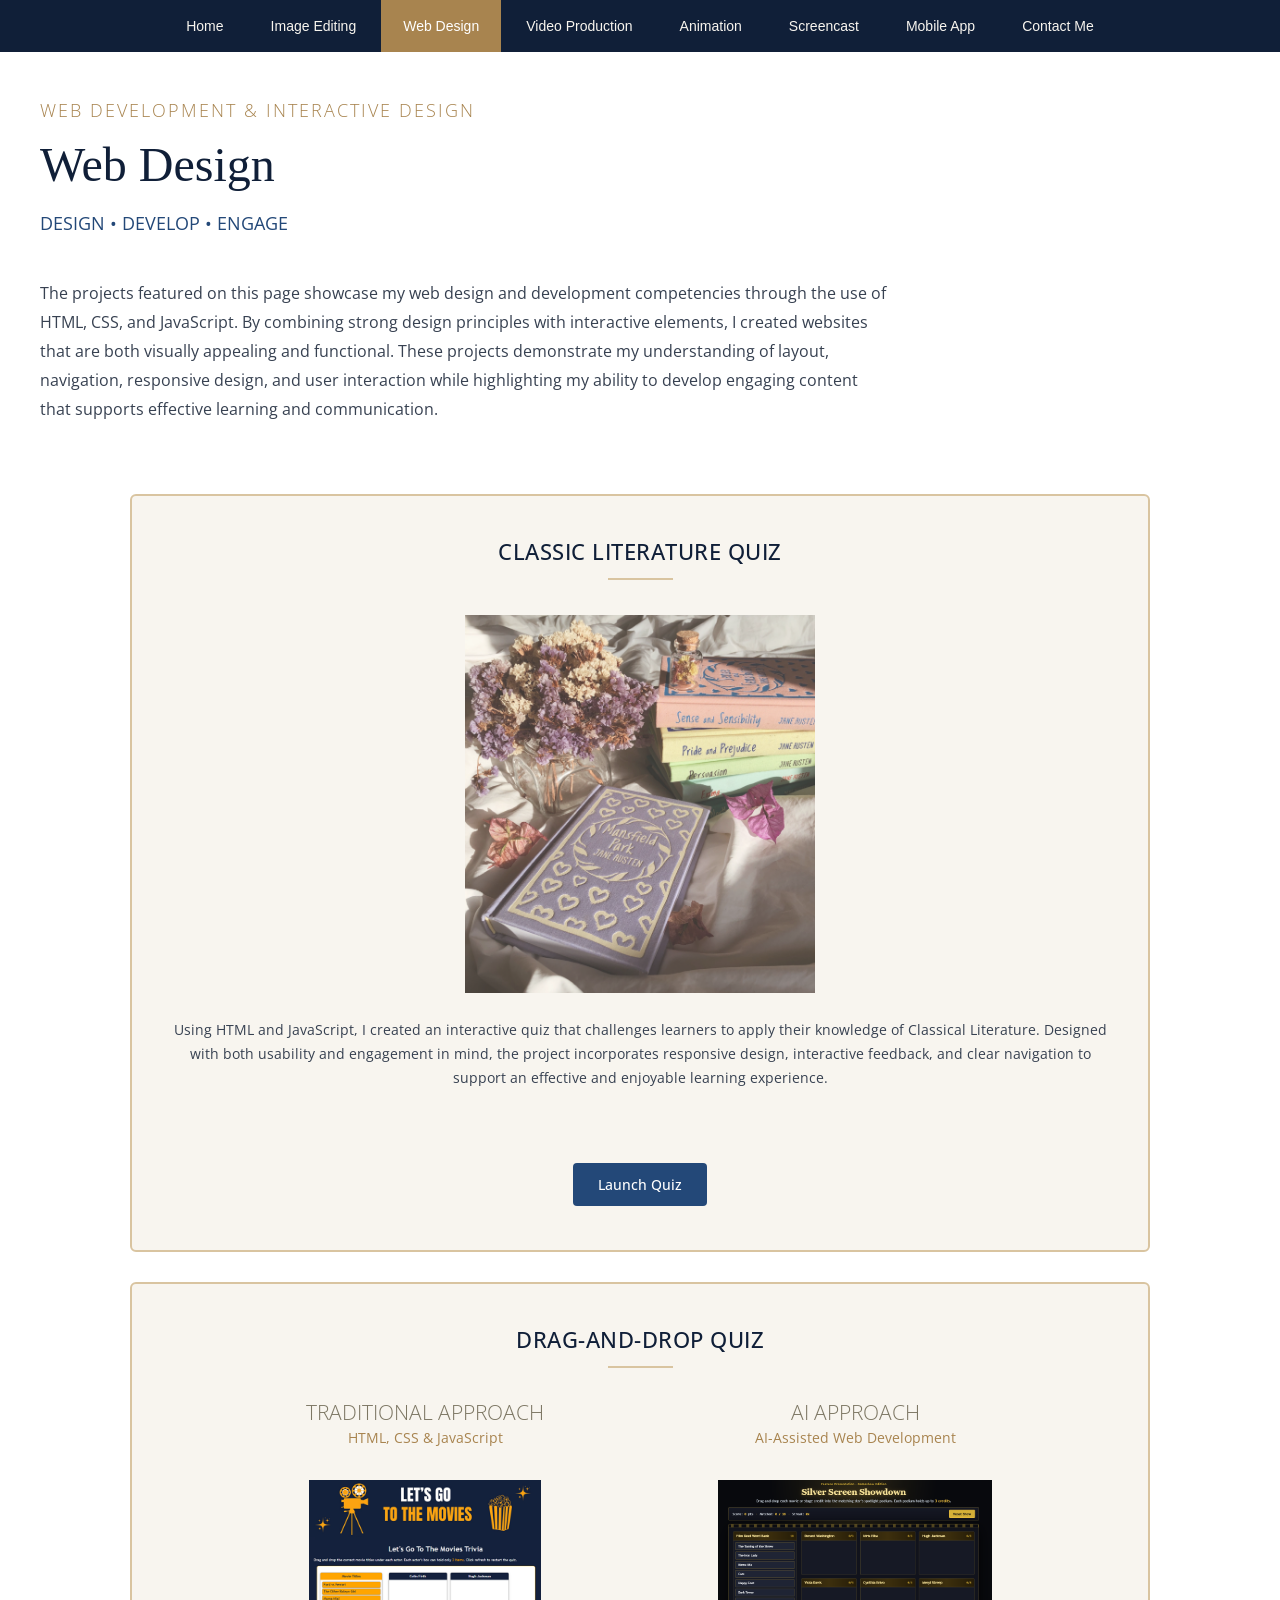
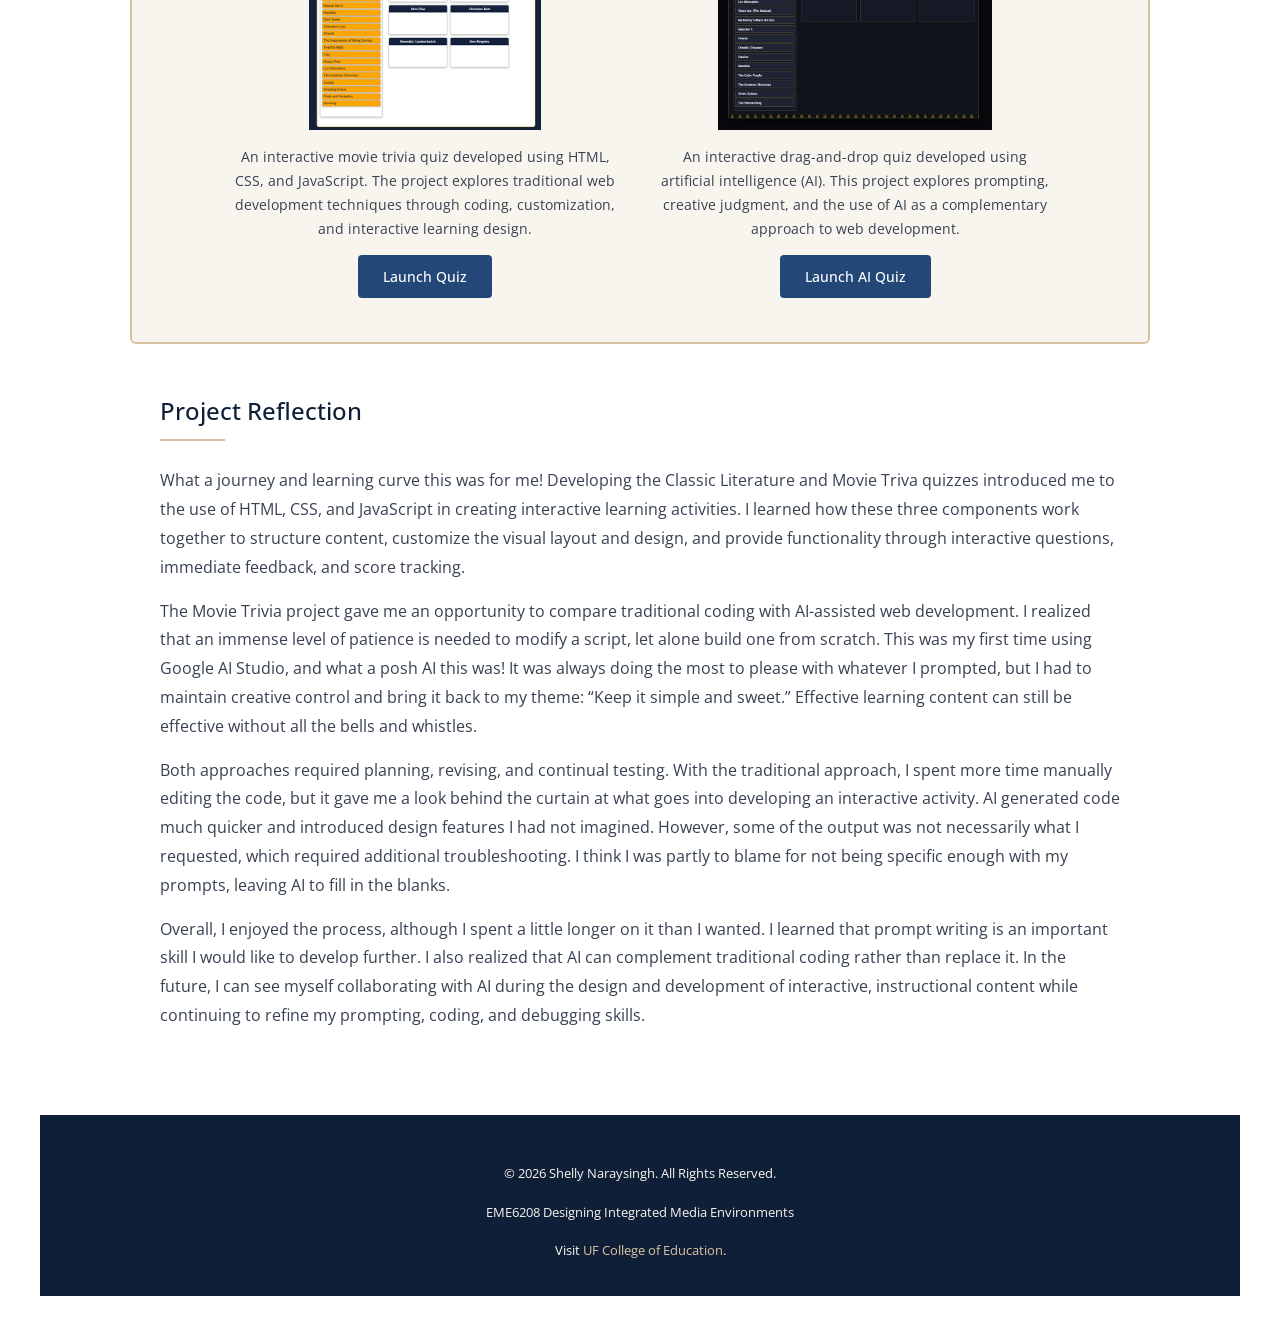
<file: web-design.html>
<!DOCTYPE html PUBLIC "-//W3C//DTD XHTML 1.0 Strict//EN" "http://www.w3.org/TR/xhtml1/DTD/xhtml1-strict.dtd">


<!--
Design by TEMPLATED
http://templated.co
Released for free under the Creative Commons Attribution License
Name       : Vestibule 
Description: A two-column, fixed-width design with dark color scheme.
Version    : 1.0
Released   : 20130406
-->

<!-- Comments are in ALL CAPS -->


<html xmlns="http://www.w3.org/1999/xhtml">
<head>
<meta name="keywords" content="" />
<meta name="description" content="" />
<meta http-equiv="content-type" content="text/html; charset=utf-8" />

<!-- SET THE PAGE TITLE INSIDE THE TITLE TAGS BELOW -->
<title>Web Design</title>

<link href="http://fonts.googleapis.com/css?family=Open+Sans:400,700,300" rel="stylesheet" type="text/css" />
<link href="style.css" rel="stylesheet" type="text/css" media="screen" />
</head>

<body>
<div id="wrapper">
<!-- START OF THE NAVIGATION SECTION.  DO NOT CHANGE ANYTHING ABOVE THIS LINE EXCEPT TO SET THE TITLE. -->


	<div id="menu-wrapper">
		<div id="menu" class="container">
			<ul>
				<!-- NAVIGATION MENU.  THERE SHOULD BE ONE LIST ITEM FOR EACH BUTTON IN YOUR NAVIGATION BAR. -->
                <!-- REPLACE THE # IN THE LINK WITH THE FILE NAME OF THE APPROPRIATE PAGE.  -->
                <li><a href="index.html">Home</a></li>
				<li><a href="image.html">Image Editing</a></li>
				<li class="current_page_item"><a href="web-design.html">Web Design</a></li>
				<li><a href="video.html">Video Production</a></li>
				<li><a href="animation.html">Animation</a></li>
				<li><a href="screencast.html">Screencast</a></li>
				<li><a href="mobile.html">Mobile App</a></li>
				<li><a href="contact.html">Contact Me</a></li>
			</ul>
		</div>
	</div>
<!-- END OF THE NAVIGATION SECTION. -->
	
	<div id="logo" class="container">
		<!-- THIS IS WHERE YOU CUSTOMIZE THE HEADER FOR EACH PAGE. -->
        <h2>WEB DEVELOPMENT & INTERACTIVE DESIGN</h2>
		<h1>Web Design</h1>
		<!-- THIS IS WHERE YOU CUSTOMIZE THE SUBHEADER FOR EACH PAGE. -->
        <p>DESIGN • DEVELOP • ENGAGE</p>
	</div>
	<div id="page" class="container">
		<div>
			<div class="entry">
				<!-- THIS IS WHERE YOU CUSTOMIZE THE INTRODUCTORY PARAGRAPH FOR EACH PAGE. -->
                <p>The projects featured on this page showcase my web design and development competencies through the use of HTML, CSS, and JavaScript.  
					By combining strong design principles with interactive elements, I created websites that are both visually appealing and functional.  
					These projects demonstrate my understanding of layout, navigation, responsive design, and user interaction while highlighting my ability to develop engaging content that supports effective learning and communication.</p>
			</div>
		</div>
	</div>
    
<!-- START OF THE CONTENT SECTION. -->

<!-- ON OTHER PAGES, LIKE THE PROJECT PAGES, YOU WILL TAKE OUT EVERYTHING BETWEEN HERE AND THE END OF THE CONTENT SECTION AND REPLACE IT WITH THE PROJECT CONTENT. -->
        
<div id="three-column" class="container image-projects">
	<div class="tbox1">
		<div class="box-style">
			<div class="content">
					
					<h2>Classic Literature Quiz</h2>
					<img src="Jane Austens Collection.png"
     					alt="Jane Austen novels"
     					style="width: 100%; height: auto;">
					<p>Using HTML and JavaScript, I created an interactive quiz that challenges learners to apply their knowledge of Classical Literature.  
						Designed with both usability and engagement in mind, the project incorporates responsive design, interactive feedback, and clear navigation to support an effective and enjoyable learning experience.</p>
					<a href="https://snaraysingh.github.io/Classical-Literature-Quiz/" class="button" target="_blank" rel="noopener">Launch Quiz</a>
				</div>
			</div>
		</div>
			
		<div class="tbox2">
    	<div class="box-style">
        <div class="content">

            <h2>Drag-and-Drop Quiz</h2>

            <div style="display: flex; justify-content: center; flex-wrap: wrap; gap: 30px; width: 100%; margin-top: 20px;">

                <!-- Traditional Approach -->

                <div style="flex: 1 1 250px; max-width: 400px; display: flex; flex-direction: column; align-items: center;">

                    <h3>Traditional Approach</h3>

                    <p style="min-height: 0; color: #A8844F;">
                        HTML, CSS &amp; JavaScript
                    </p>

                    <img src="Lets Go to the Movies.png"
                         alt="Traditional drag-and-drop movie trivia quiz"
                         style="width: 100%; max-width: 350px; height: 250px; object-fit: contain; margin: 15px auto;">

                    <p style="min-height: 0;">
                        An interactive movie trivia quiz developed using HTML, CSS, and JavaScript. The project explores traditional web development techniques
                        through coding, customization, and interactive learning design.
                    </p>

                    <a href="https://snaraysingh.github.io/EME6208-Module-3-Drag-and-Drop/"
                       class="button"
                       target="_blank"
                       rel="noopener noreferrer">
                        Launch Quiz
                    </a>

                </div>

                <!-- AI Approach -->

                <div style="flex: 1 1 250px; max-width: 400px; display: flex; flex-direction: column; align-items: center;">

                    <h3>AI Approach</h3>

                    <p style="min-height: 0; color: #A8844F;">
                        AI-Assisted Web Development
                    </p>

                    <img src="AI Quiz.png"
                         alt="AI-assisted drag-and-drop movie trivia quiz"
                         style="width: 100%; max-width: 350px; height: 250px; object-fit: contain; margin: 15px auto;">

                    <p style="min-height: 0;">
                        An interactive drag-and-drop quiz developed using artificial intelligence (AI). This project explores prompting, creative judgment, and
                        the use of AI as a complementary approach to web development.
                    </p>

                    <a href="https://snaraysingh.github.io/EME6208-Module-3-Drag-and-Drop-AI/"
                       class="button"
                       target="_blank"
                       rel="noopener noreferrer">
                        Launch AI Quiz
                    </a>

                </div>

            </div>

        </div>
    </div>
</div>

	<div class="project-reflection">

    <h2>Project Reflection</h2>

    <p>What a journey and learning curve this was for me!  
		Developing the Classic Literature and Movie Triva quizzes introduced me to the use of HTML, CSS, and JavaScript in creating interactive learning activities.  
		I learned how these three components work together to structure content, customize the visual layout and design, and provide functionality through interactive questions, immediate feedback, and score tracking.</p>

    <p>The Movie Trivia project gave me an opportunity to compare traditional coding with AI-assisted web development.  
		I realized that an immense level of patience is needed to modify a script, let alone build one from scratch.  
		This was my first time using Google AI Studio, and what a posh AI this was!  
		It was always doing the most to please with whatever I prompted, but I had to maintain creative control and bring it back to my theme: “Keep it simple and sweet.”  
		Effective learning content can still be effective without all the bells and whistles.</p>

    <p>Both approaches required planning, revising, and continual testing.  
		With the traditional approach, I spent more time manually editing the code, but it gave me a look behind the curtain at what goes into developing an interactive activity.  
		AI generated code much quicker and introduced design features I had not imagined.  
		However, some of the output was not necessarily what I requested, which required additional troubleshooting. I think I was partly to blame for not being specific enough with my prompts, leaving AI to fill in the blanks.</p>

    <p>Overall, I enjoyed the process, although I spent a little longer on it than I wanted.  
		I learned that prompt writing is an important skill I would like to develop further.  
		I also realized that AI can complement traditional coding rather than replace it.  
		In the future, I can see myself collaborating with AI during the design and development of interactive, instructional content while continuing to refine my prompting, coding, and debugging skills.</p>

</div>		

	
<!-- END OF THE CONTENT SECTION. -->
	
<div id="footer">
	<!-- START FOOTER -->
	<p>&copy; 2026 Shelly Naraysingh. All Rights Reserved.</p>
	<p>EME6208 Designing Integrated Media Environments</p> 
	<p>Visit <a href="https://education.ufl.edu/educational-technology/" rel="nofollow">UF College of Education</a>.</p>
    <!-- END FOOTER -->
</div>

</body>
</html>
</file>
<file: style.css>
/*
Design by TEMPLATED
http://templated.co
Released for free under the Creative Commons Attribution License
*/

body {
	margin: 0;
	padding: 0;
	background: #F8F5EF;
	font-family: 'Open Sans', Arial, sans-serif;
	font-size: 13px;
	color: #374151;
}

h1, h2, h3 {
	margin: 0;
	padding: 0;
	text-transform: uppercase;
	font-weight: 300;
	color: #7D7764;
}

h1 {
	font-size: 2em;
}

h2 {
	font-size: 2.8em;
}

h3 {
	font-size: 1.6em;
}

p, ul, ol {
	margin-top: 0;
	line-height: 180%;
}

ul, ol {
}

a {
	text-decoration: none;
	color: #5BA689;
}

a:hover {
}

#wrapper {
	overflow: hidden;
	background: #FFFFFF;
}

.container {
	width: 1200px;
	margin: 0px auto;
}

/* Header */

#header-wrapper {
	overflow: hidden;
	height: 600px;
}

#header {
	width: 960px;
	height: 200px;
	margin: 0 auto;
	padding: 0px 20px;
}

/* Logo */

#logo {
	height: auto;
	padding: 20px 0 10px 0px;
	box-sizing: border-box;
}

#logo h1, #logo h2, #logo p {
	text-align: left;
}

#logo h2 {
	font-size: 18px;
	letter-spacing: 2px;
	color: #A8844F;
}
	
#logo h1 {
	padding: 15px 0;
	letter-spacing: 0px;
	text-transform: capitalize;
	font-family: Calibri, serif;
	font-size: 48px;
	color: #101F38;
}

#logo p {
	margin: 0;
	padding: 0;
	font-size: 18px;
	color: #234878;
}

/*Intro*/

#page .entry p {
	text-align: left;
	font-size: 16px;
	line-height: 1.8;
	color: #374151;
	max-width: 850px;
}

#logo p a {
	color: #696969;
}

#logo a {
	border: none;
	background: none;
	text-decoration: none;
	color: #3C342E;
}


/* Menu */

#menu-wrapper {
	overflow: hidden;
	height: 52px;
	margin-bottom: 2em;
	background: #101F38;
}

#menu {
	overflow: hidden;
	height: 52px;
}

#menu ul {
	margin: 0;
	padding: 0px 0px 0px 0px;
	list-style: none;
	line-height: normal;
	text-align: center;
}

#menu li {
	display: inline-block;
}

#menu a {
	display: block;
	padding: 0px 22px;
	line-height: 52px;
	border: none;
	text-decoration: none;
	text-align: center;
	font-family: 'Calibri', sans-serif;
	font-size: 14px;
	font-weight: 500;
	color: #F8F5EF;
}

#menu a:hover, #menu .current_page_item a {
	background: #A8844F;
	text-decoration: none;
	color: #FFFFFF;
}

#menu .current_page_item a {
}

/* Page */

#page {
	overflow: hidden;
	padding: 30px 20px 45px 20px;
}

/* Content */

#content {
	float: left;
	width: 752px;
	padding: 0px 0px 0px 0px;
}


/* Footer */

#footer {
	background: #101F38;
	padding: 30px 0px;
	text-align: center;
}

#footer p {
	margin: 5px 0;
	padding-top: 13px;
	line-height: 1.6;
	color: #F8F5EF;
}

#footer a {
	color: #D9C4A0;
	text-decoration: none;
}

#footer a:hover {
	color: #FFFFFF;
	text-decoration: none;
}

.box1 {
	overflow: hidden;
	height: 300px;
	background: url(images/img04.jpg) no-repeat center bottom;
}


/* Three Column Content */

#three-column {
	overflow: hidden;
	padding: 10px 0px 50px 0px;
	margin-bottom: 30px;
}

#three-column .tbox1 {
	float: left;
	width: 384px;
	margin-right: 20px;
}

#three-column .tbox2 {
	float: left;
	width: 384px;
}

#three-column .tbox3 {
	float: right;
	width: 384px;
}

.box-style {
	background: #F8F5EF;
	text-align: center;
	border: 2px solid #D9C4A0;
	min-height: 340px;
	border-radius: 6px;
}

.box-style h2 {
	padding: 10px 0px;
	letter-spacing: 0.5px;
	font-size: 22px;
	font-weight: 500;
	color: #101F38;
}

.box-style h2::after {
	content: "";
	display: block;
	width: 65px;
	height: 2px;
	background: #D9C4A0;
	margin: 12px auto 0;
}

.box-style .content {
	width: 324px;
	padding: 30px;
	min-height: 280px;
	display: flex;
	flex-direction: column;
	align-items: center;
}

/* Project Box Paragraphs */

.box-style p {
	font-size: 14px;
	line-height: 1.7;
	color: #374151;
	text-align: center;
	min-height: 130px;
	margin-bottom: 15px;
}

.button
{
	display: inline-block;
	margin: 1em 0em;
	background: #234878;
	padding: 12px 25px;
	color: #FFFFFF;
	font-size: 14px;
	font-weight: 500;
	text-decoration: none;
	border-radius: 4px;
	transition: background 0.3s ease;
}


.button:hover {
	background: #A8844F;
	color: #FFFFFF;
}


.box-style .button {
	margin-top: auto;
}

/* Image Editing Page - Vertical Project Layout */

#three-column.image-projects .tbox1,
#three-column.image-projects .tbox2,
#three-column.image-projects .tbox3 {
    float: none;
    width: 85%;
    margin: 0 auto 30px;
    box-sizing: border-box;
}
/* Center content on Image Editing project cards */

#three-column.image-projects .box-style .content {
    text-align: center;
	width: 100%;
	box-sizing: border-box;
	margin: 0 auto;
}

#three-column.image-projects .box-style img {
    display: block;
    margin: 25px auto;
	max-width: 350px;
	height: auto;
}

/* Reduce spacing below Image Editing projects */

#three-column.image-projects {
    padding-bottom: 40px;
    margin-bottom: 0;
}


/* Mobile App Page - Project Spacing */

.mobile-project p {
    min-height: 0;
    margin-bottom: 15px;
}

.mobile-project .button {
    margin-top: 15px;
    margin-bottom: 10px;
}

/* Project Reflection*/

.project-reflection {
    width: 85%;
    margin: 30px auto 50px;
    padding: 20px 30px;
    box-sizing: border-box;
}

.project-reflection h2 {
    font-size: 24px;
    font-weight: 500;
    color: #101F38;
    text-transform: capitalize;
    text-align: left;
}

.project-reflection h2::after {
    content: "";
    display: block;
    width: 65px;
    height: 2px;
    background: #D9C4A0;
    margin: 12px 0 25px;
}

.project-reflection p {
    font-size: 16px;
    line-height: 1.8;
    color: #374151;
    text-align: left;
    min-height: 0;
    margin-bottom: 15px;
}
</file>
